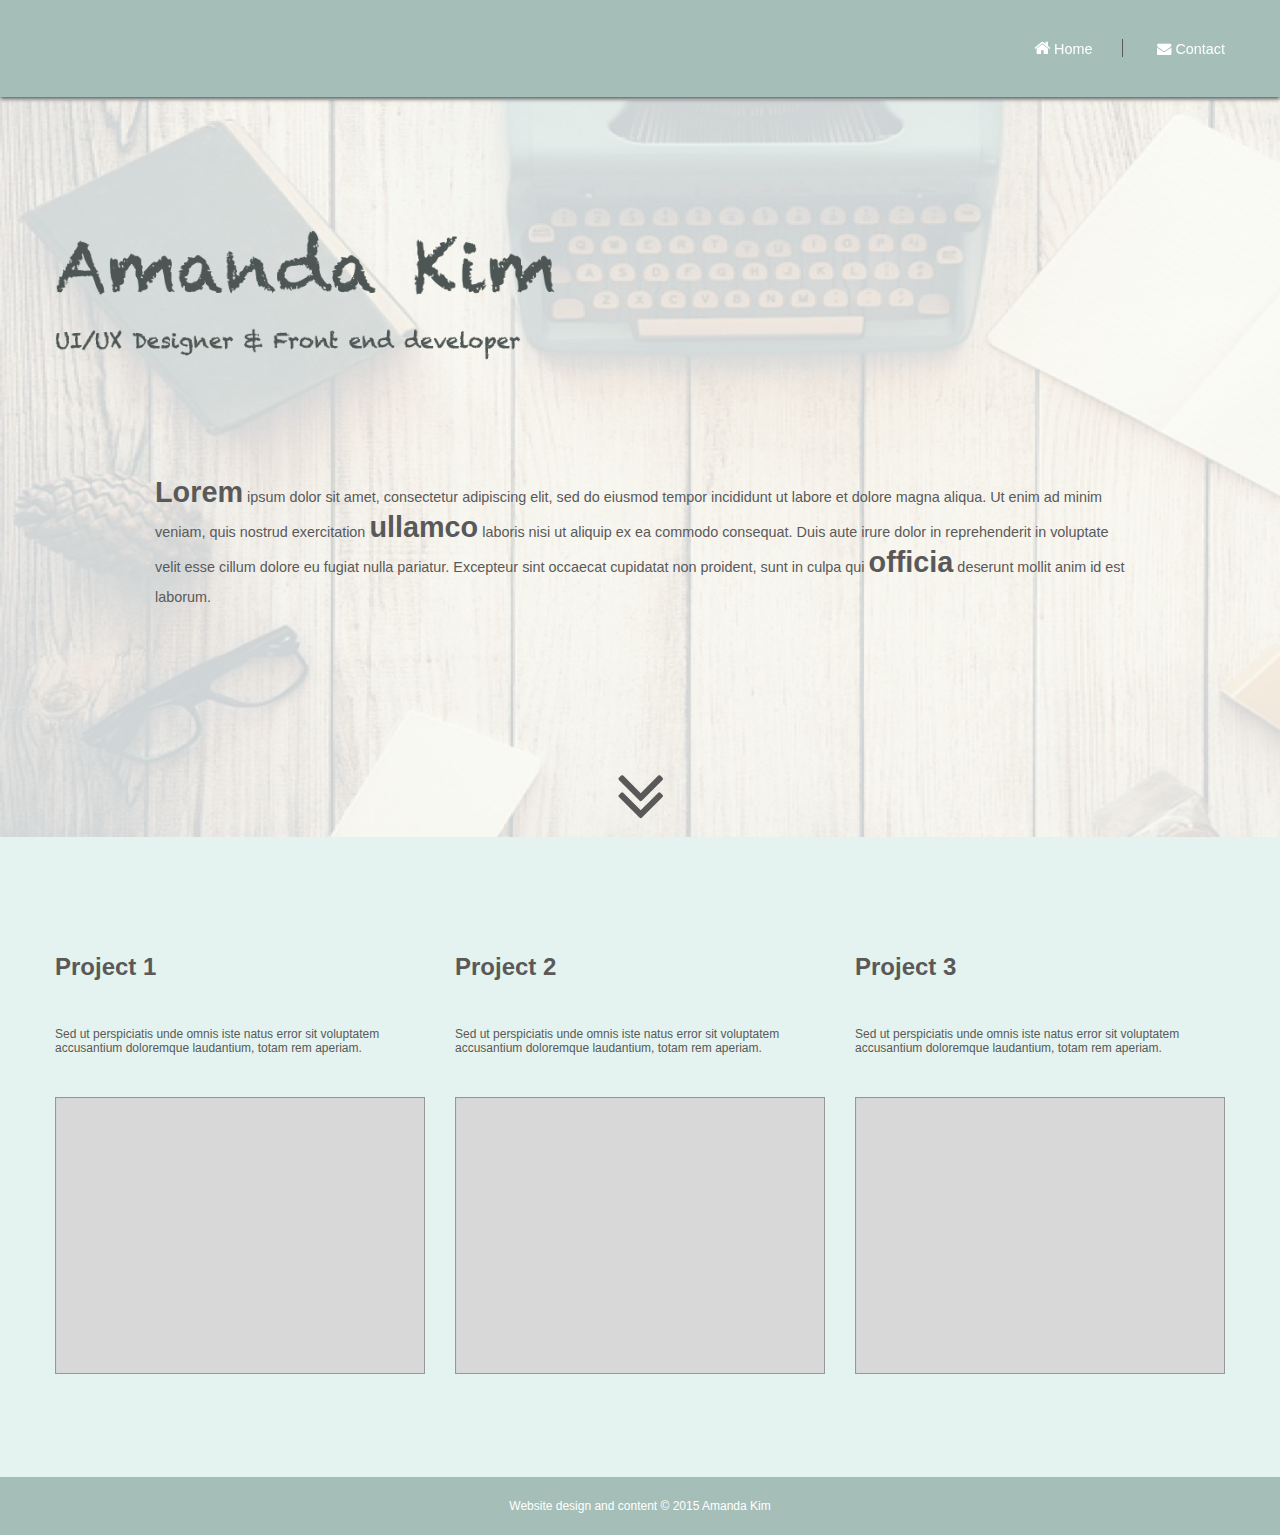
<file: Template6/index.html>
<!DOCTYPE html>
<html>
<head>
	<title>Template 6</title>
	<link rel="stylesheet" type="text/css" href="stylesheet.css">
	<link rel="stylesheet" href="https://maxcdn.bootstrapcdn.com/font-awesome/4.5.0/css/font-awesome.min.css">
</head>
<body>
<header>
	<div class="clearfix container">
		<nav>
			<ul>
				<li id="homeList"><i class="fa fa-home" id="homeIcon"></i>&nbsp;<a href="#" class="forLink onHover">Home</li></a>
				<li><i class="fa fa-envelope"></i>&nbsp;<a href="#" class="forLink onHover">Contact</li></a>
			</ul>
		</nav>
	</div>
</header>

<section>
	<div id="section1">
		<div class="container">
			<img src="./images/nameTag.png" id="nameTag"/>
			<p><span>Lorem</span> ipsum dolor sit amet, consectetur adipiscing elit, sed do eiusmod tempor incididunt ut labore et dolore magna aliqua. Ut enim ad minim veniam, quis nostrud exercitation <span>ullamco</span> laboris nisi ut aliquip ex ea commodo consequat. Duis aute irure dolor in reprehenderit in voluptate velit esse cillum dolore eu fugiat nulla pariatur. Excepteur sint occaecat cupidatat non proident, sunt in culpa qui <span>officia</span> deserunt mollit anim id est laborum.</p>
			<div id="downIcon">
				<a href="#project1"><i class="fa fa-angle-double-down fa-4x"></i></a>
			</div>
		</div>
	</div>
	<div class="wrapper">
		<div id="section2" class="clearfix">
			<div class="projects" id="project1">
				<h1>Project 1</h1>
				<p>Sed ut perspiciatis unde omnis iste natus error sit voluptatem accusantium doloremque laudantium, totam rem aperiam.</p>
				<img src="./images/ProjectPreview.png" />
			</div>
			<div class="projects" id="project2">
				<h1>Project 2</h1>
				<p>Sed ut perspiciatis unde omnis iste natus error sit voluptatem accusantium doloremque laudantium, totam rem aperiam.</p>
				<img src="./images/ProjectPreview.png" />
			</div>
			<div class="projects" id="project3">
				<h1>Project 3</h1>
				<p>Sed ut perspiciatis unde omnis iste natus error sit voluptatem accusantium doloremque laudantium, totam rem aperiam.</p>
				<img src="./images/ProjectPreview.png" />
			</div>
		</div>
	</div>
</section>
<footer>
	<p>Website design and content &copy; 2015 Amanda Kim</p>
</footer>
</body>
</html>
</file>
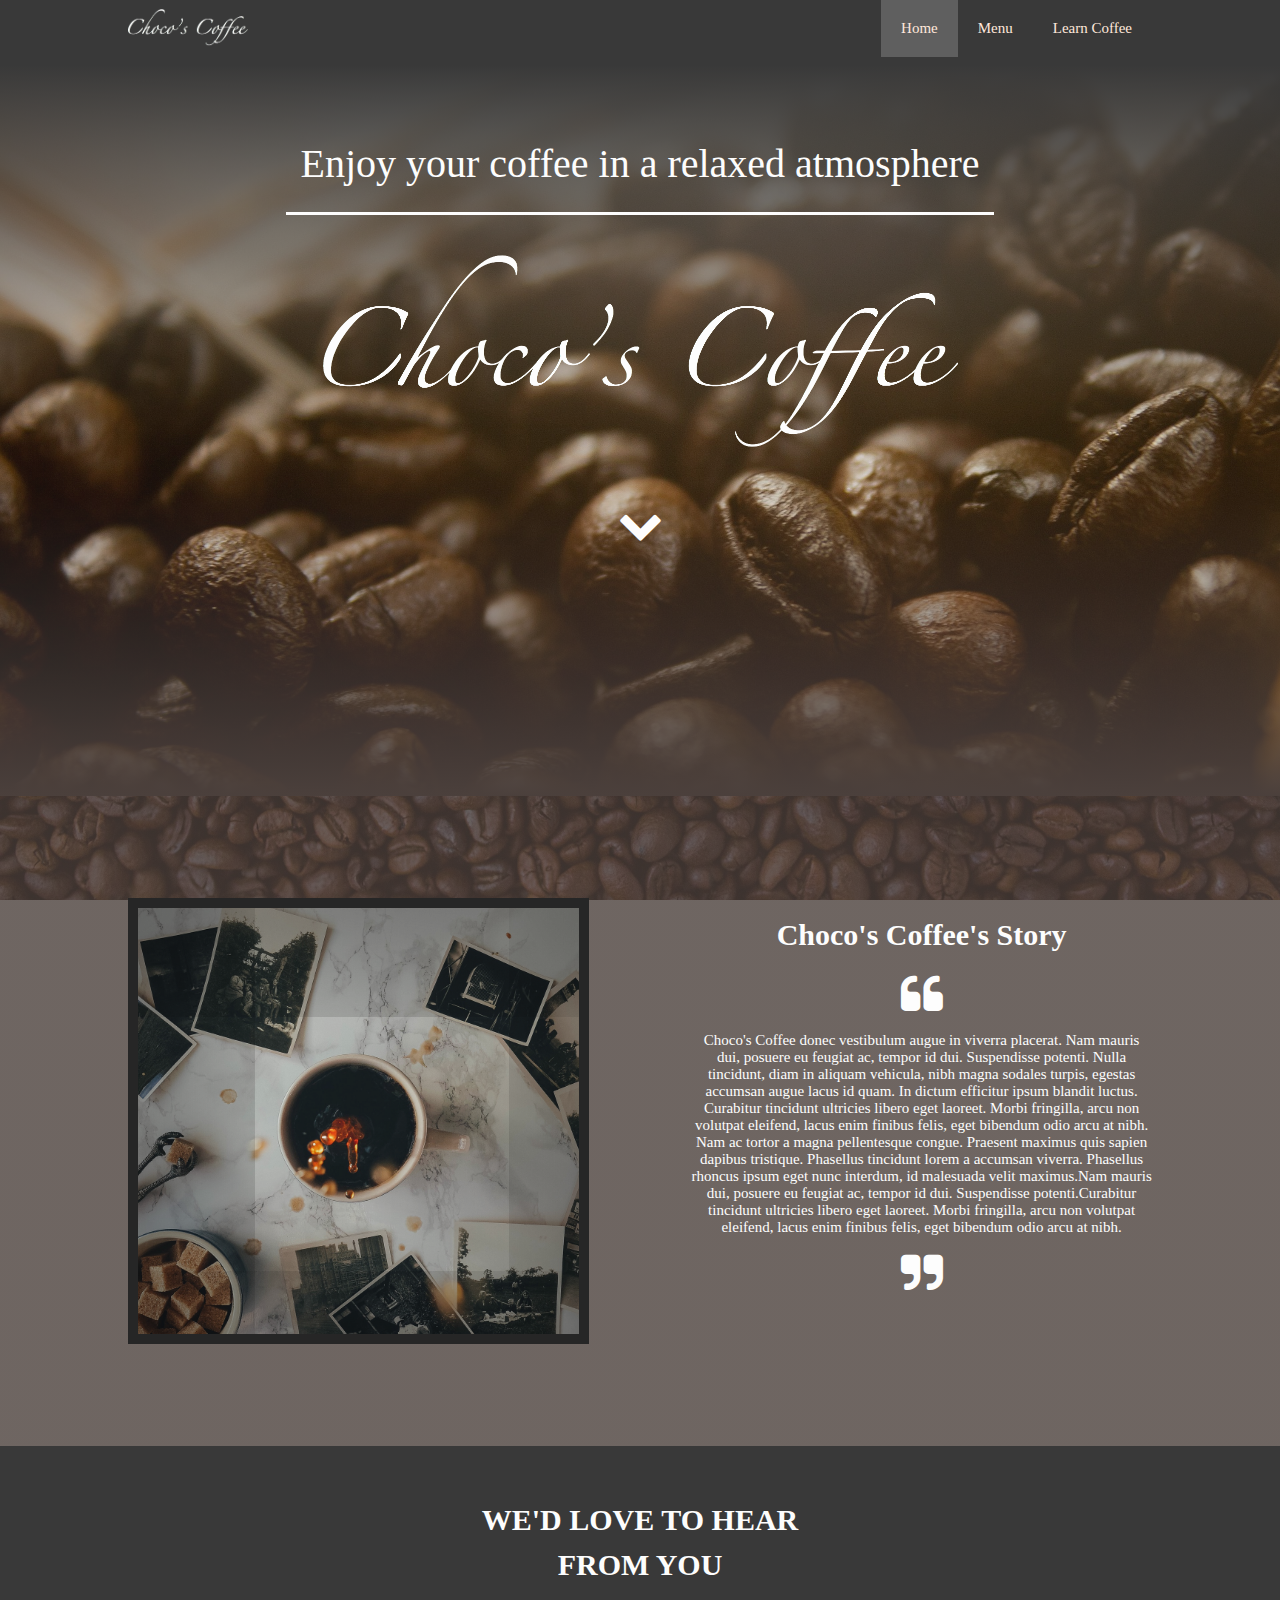
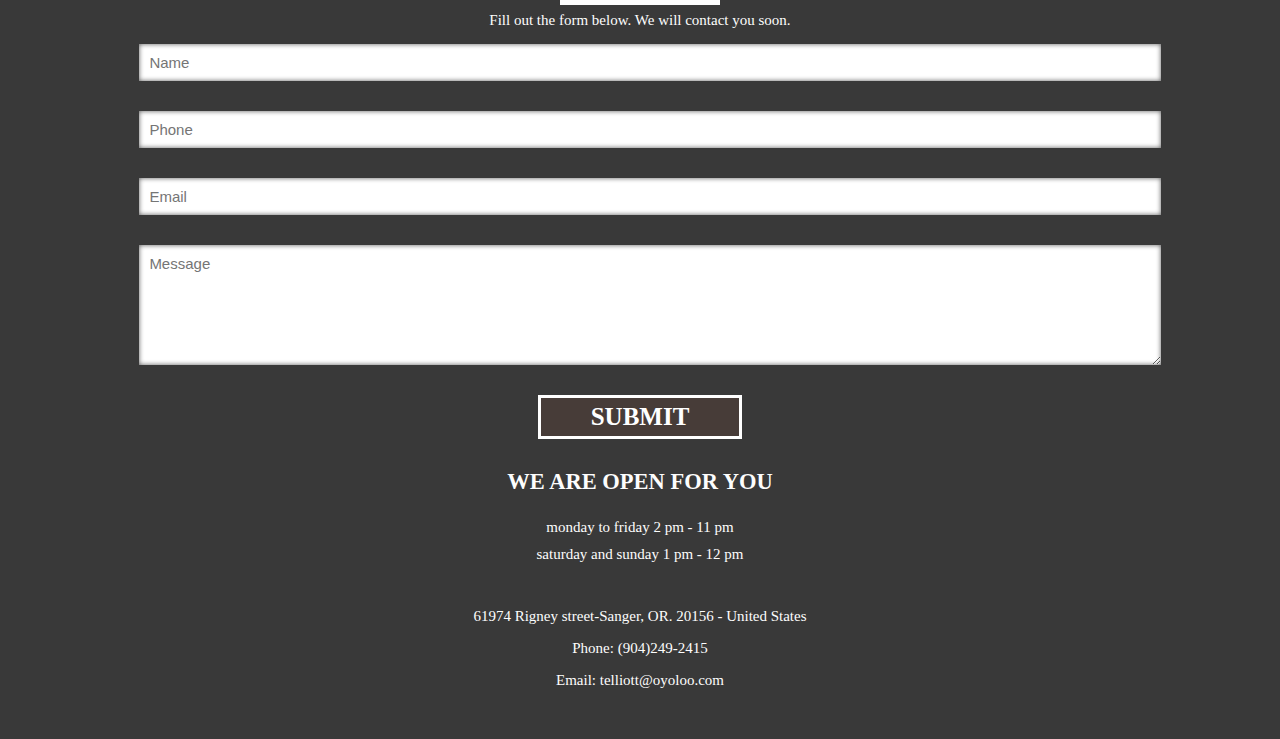
<file: Template7/index.html>
<!DOCTYPE html>
<html>
<head>
	<title>Choco's Coffee</title>
	<link rel="stylesheet" type="text/css" href="normalize.css" />
	<link rel="stylesheet" type="text/css" href="stylesheet.css" />
	<link rel="stylesheet" href="https://maxcdn.bootstrapcdn.com/font-awesome/4.5.0/css/font-awesome.min.css">
</head>
<body>
<header>
	<div id="mainHeader">
		<div class="wrapper clearfix">
			<div id="logo" class="left">
				<a href="index.html"><img src="images/coffeeLogo_small.png" /></a>
			</div>
			<nav class="right">
				<ul>
					<li class="active"><a href="index.html">Home</a></li>
					<li class="dropdown"><a href="#">Menu</a>
						<ul class="dropdownMenu">
						<li><a href="coffeeMenu.html">Coffee</a></li>
						<li><a href="#">Cakes</a></li>
						</ul>
					</li>
					<li><a href="#">Learn Coffee</a></li>
				</ul>
			</nav>
		</div>
	</div>
</header>
<section>
	<div id="section1">
		<p id="title">Enjoy your coffee in a relaxed atmosphere</p>
		<div id="largeIcon">
			<img src="images/coffeeLogo_big.png" />
		</div>
		<div id="downIcon">
			<a href="#coffeeStory"><i class="fa fa-chevron-down fa-3x"></i></a>
		</div>
	</div>
	<div id="section2">
		<div class="wrapper clearfix">
			<div id="coffeeStoryImg">
				<div id="overlay"></div>
				<img src="images/coffeeStory.png" alt="coffeeStory" />
			</div>
			<div id="coffeeStory">
				<h1>Choco's Coffee's Story</h1>
				<i class="fa fa-quote-left fa-3x"></i>
				<p>Choco's Coffee donec vestibulum augue in viverra placerat. Nam mauris dui, posuere eu feugiat ac, tempor id dui. Suspendisse potenti. Nulla tincidunt, diam in aliquam vehicula, nibh magna sodales turpis, egestas accumsan augue lacus id quam. In dictum efficitur ipsum blandit luctus. Curabitur tincidunt ultricies libero eget laoreet. Morbi fringilla, arcu non volutpat eleifend, lacus enim finibus felis, eget bibendum odio arcu at nibh. Nam ac tortor a magna pellentesque congue. Praesent maximus quis sapien dapibus tristique. Phasellus tincidunt lorem a accumsan viverra. Phasellus rhoncus ipsum eget nunc interdum, id malesuada velit maximus.Nam mauris dui, posuere eu feugiat ac, tempor id dui. Suspendisse potenti.Curabitur tincidunt ultricies libero eget laoreet. Morbi fringilla, arcu non volutpat eleifend, lacus enim finibus felis, eget bibendum odio arcu at nibh. </p>
				<i class="fa fa-quote-right fa-3x"></i>
			</div>
		</div>
	</div>
	<div id="section3">
		<div class="wrapper">
			<h1 id="formTitle">WE'D LOVE TO HEAR <br/>FROM YOU</h1>
			<hr />
			<div class="form">
				<form name="contactUs" method="post" action="">
					<fieldset>
						<legend>Fill out the form below. We will contact you soon.</legend>
						<input type="text" name="fisrtLastName" placeholder="Name" class="field" />
						<input type="tel" name="phone" placeholder="Phone" class="field" />
						<input type="email" name="email" placeholder="Email" class="field" />
						<textarea placeholder="Message" class="field" ></textarea>
						<input type="submit" value="Submit">
					</fieldset>
				</form>
			</div>
		</div>
		<div class="wrapper">
			<h2>WE ARE OPEN FOR YOU</h2>
			<ul id="openHours">
				<li>monday to friday 2 pm - 11 pm</li>
				<li>saturday and sunday 1 pm - 12 pm</li>
			</ul>
		</div>
	</div>	
</section>
<footer>
	<address>61974 Rigney street-Sanger, OR. 20156 - United States</address>
	<p id="phone">Phone: <phone>(904)249-2415</phone></p>
	<p id="email">Email: <email>telliott@oyoloo.com</email></p>
</footer>
</body>
</html>
</file>
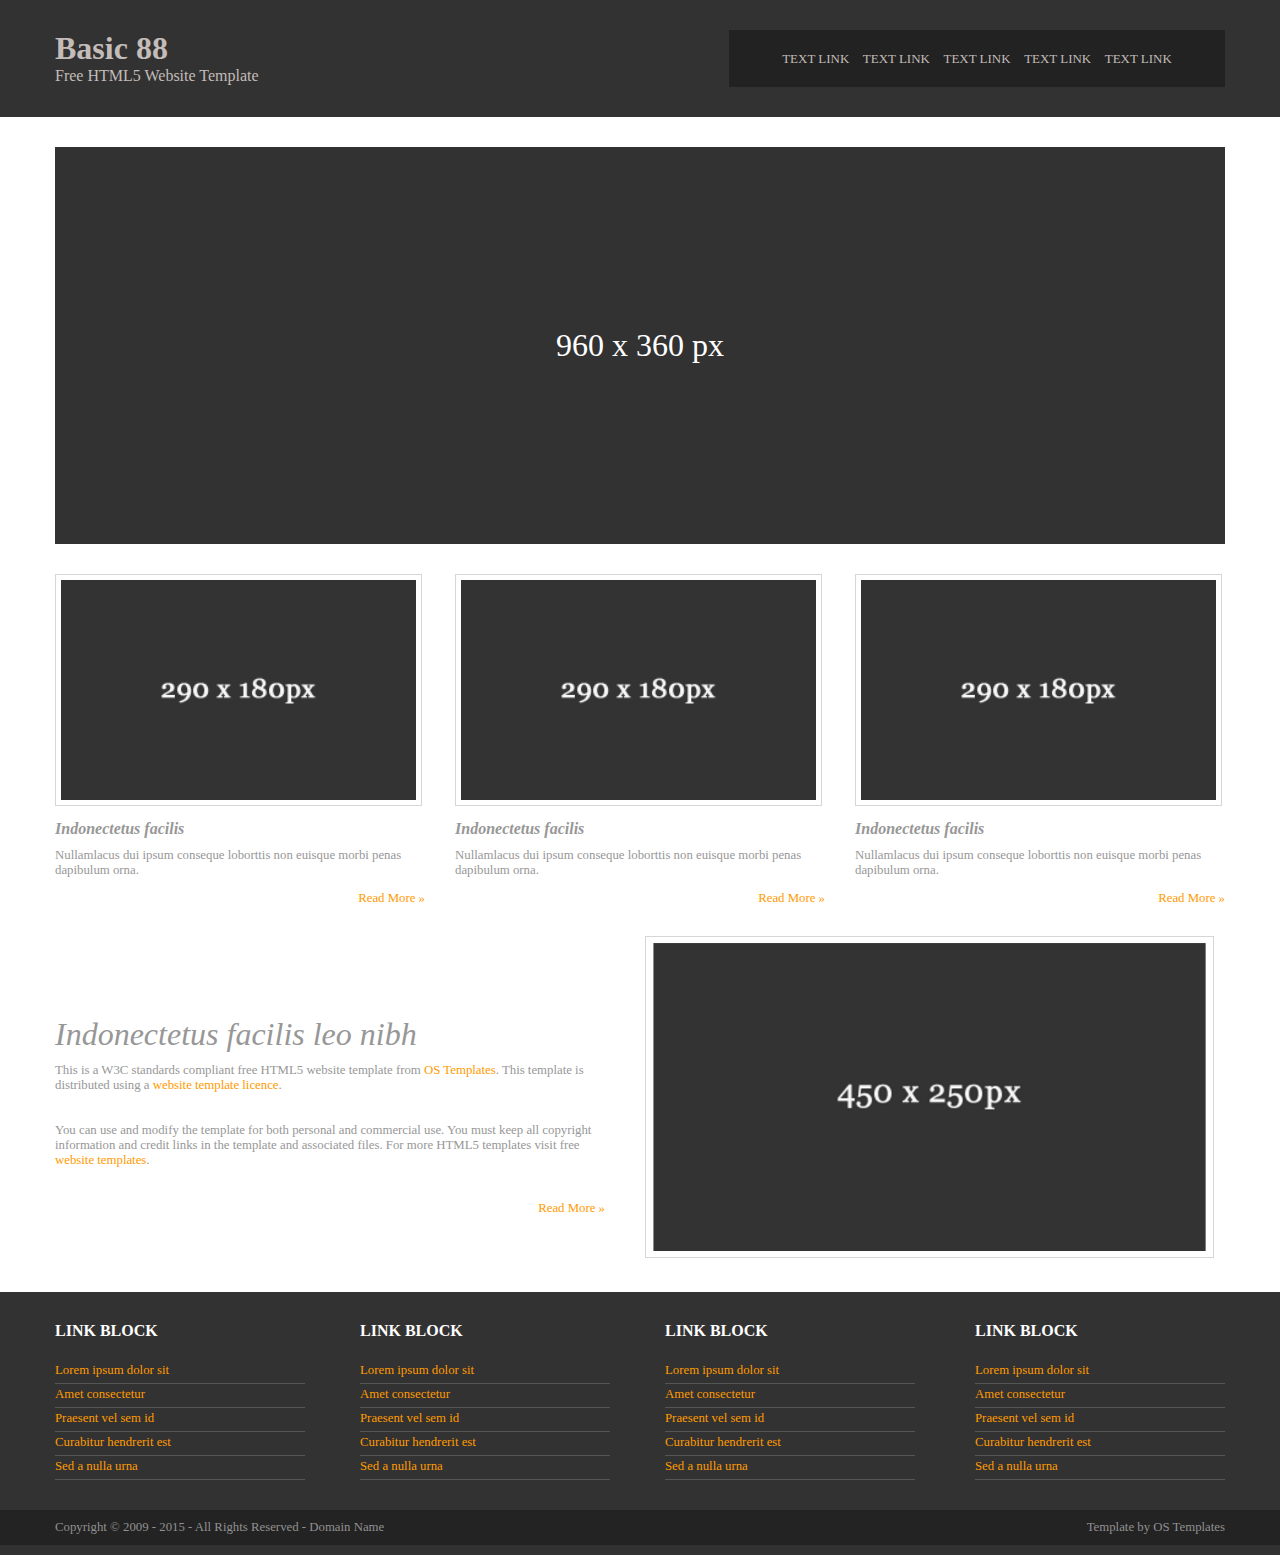
<file: Basic88/Basic88.html>
<!DOCTYPE html>
<html>
<head>
	<title>Template3</title>
	<link rel="stylesheet" type="text/css" href="stylesheet.css">
</head>
<body>

	<header>
		<div id="logoContainer">
			<div id="logoMenu" class="container clearfix">
				<div id="logo">
					<h1>Basic 88</h1>
					<p>Free HTML5 Website Template</p>
				</div>
				<nav>
					<div id="button">
						<ul>
							<li><a href="#">TEXT LINK</a></li>
							<li><a href="#">TEXT LINK</a></li>
							<li><a href="#">TEXT LINK</a></li>
							<li><a href="#">TEXT LINK</a></li>
							<li><a href="#">TEXT LINK</a></li>
						</ul>
					</div>
				</nav>
			</div>	
		</div>
	</header>
	<div class="wrapper">
		<section>
			<div id="main">
				<div id="mainImg" class="container">
					<p>960 x 360 px</p>
				</div>
			</div>
			<div id="thumbnail" class="container clearfix">
				<div class="thumbnail12 thumbnail12">
					<img src="290x180.gif"/>
					<h2>Indonectetus facilis</h2>
					<p>Nullamlacus dui ipsum conseque loborttis non euisque morbi penas dapibulum orna.</p>
					<div class="thumbnailFooter">
						<a href="#">Read More &raquo;</a>
					</div>
				</div>
				<div class="thumbnail12" id="thumbnail2">
					<img src="290x180.gif"/>
					<h2>Indonectetus facilis</h2>
					<p>Nullamlacus dui ipsum conseque loborttis non euisque morbi penas dapibulum orna.</p>
					<div class="thumbnailFooter">
						<a href="#">Read More &raquo;</a>
					</div>
				</div>
				<div class="thumbnail3">
					<img src="290x180.gif"/>
					<h2>Indonectetus facilis</h2>
					<p>Nullamlacus dui ipsum conseque loborttis non euisque morbi penas dapibulum orna.</p>
					<div class="thumbnailFooter">
						<a href="#">Read More &raquo;</a>
					</div>
				</div>
			</div>
			<div class="container clearfix" id="detailWrapper">
				<div id="detail">
					<h3>Indonectetus facilis leo nibh</h3>
					<p>This is a W3C standards compliant free HTML5 website template from <a href="#" class="detailLink">OS Templates</a>. This template is distributed using a <a href="#" class="detailLink">website template licence</a>.</p>
					<p>You can use and modify the template for both personal and commercial use. You must keep all copyright information and credit links in the template and associated files. For more HTML5 templates visit free <a href="#" class="detailLink">website templates</a>.</p>
					<div class="thumbnailFooter">
						<a href="#">Read More &raquo;</a>
					</div>
				</div>
				<div id="detailPicture">
					<img src="450x250.png"/>
				</div>
			</div>
		</section>
	</div>
	<footer>
		<div id="footer1">
			<div class="container clearfix">
				<div class="footerTable">
					<ul>
						<h4>LINK BLOCK</h4>
						<li class="footerMenu"><a href="#">Lorem ipsum dolor sit</a></li>
						<li class="footerMenu"><a href="#">Amet consectetur</a></li>
						<li class="footerMenu"><a href="#">Praesent vel sem id</a></li>
						<li class="footerMenu"><a href="#">Curabitur hendrerit est</a></li>
						<li class="footerMenu"><a href="#">Sed a nulla urna</a></li>
					</ul>
				</div>
				<div class="footerTable footerTableMiddle">
					<ul>
						<h4>LINK BLOCK</h4>
						<li class="footerMenu"><a href="#">Lorem ipsum dolor sit</a></li>
						<li class="footerMenu"><a href="#">Amet consectetur</a></li>
						<li class="footerMenu"><a href="#">Praesent vel sem id</a></li>
						<li class="footerMenu"><a href="#">Curabitur hendrerit est</a></li>
						<li class="footerMenu"><a href="#">Sed a nulla urna</a></li>
					</ul>
				</div>
				<div class="footerTable footerTableMiddle">
					<ul>
						<h4>LINK BLOCK</h4>
						<li class="footerMenu"><a href="#">Lorem ipsum dolor sit</a></li>
						<li class="footerMenu"><a href="#">Amet consectetur</a></li>
						<li class="footerMenu"><a href="#">Praesent vel sem id</a></li>
						<li class="footerMenu"><a href="#">Curabitur hendrerit est</a></li>
						<li class="footerMenu"><a href="#">Sed a nulla urna</a></li>
					</ul>
				</div>
				<div id="footerTableRight">
					<ul>
						<h4>LINK BLOCK</h4>
						<li class="footerMenu"><a href="#">Lorem ipsum dolor sit</a></li>
						<li class="footerMenu"><a href="#">Amet consectetur</a></li>
						<li class="footerMenu"><a href="#">Praesent vel sem id</a></li>
						<li class="footerMenu"><a href="#">Curabitur hendrerit est</a></li>
						<li class="footerMenu"><a href="#">Sed a nulla urna</a></li>
					</ul>
				</div>
			</div>
		<div id="footer2">
			<div class="container clearfix">
				<p id="copyright">Copyright &copy; 2009 - 2015 - All Rights Reserved - Domain Name</p>
				<p id="template">Template by OS Templates</p>
			</div>
		</div>
	</footer>
</body>
</html>
</file>
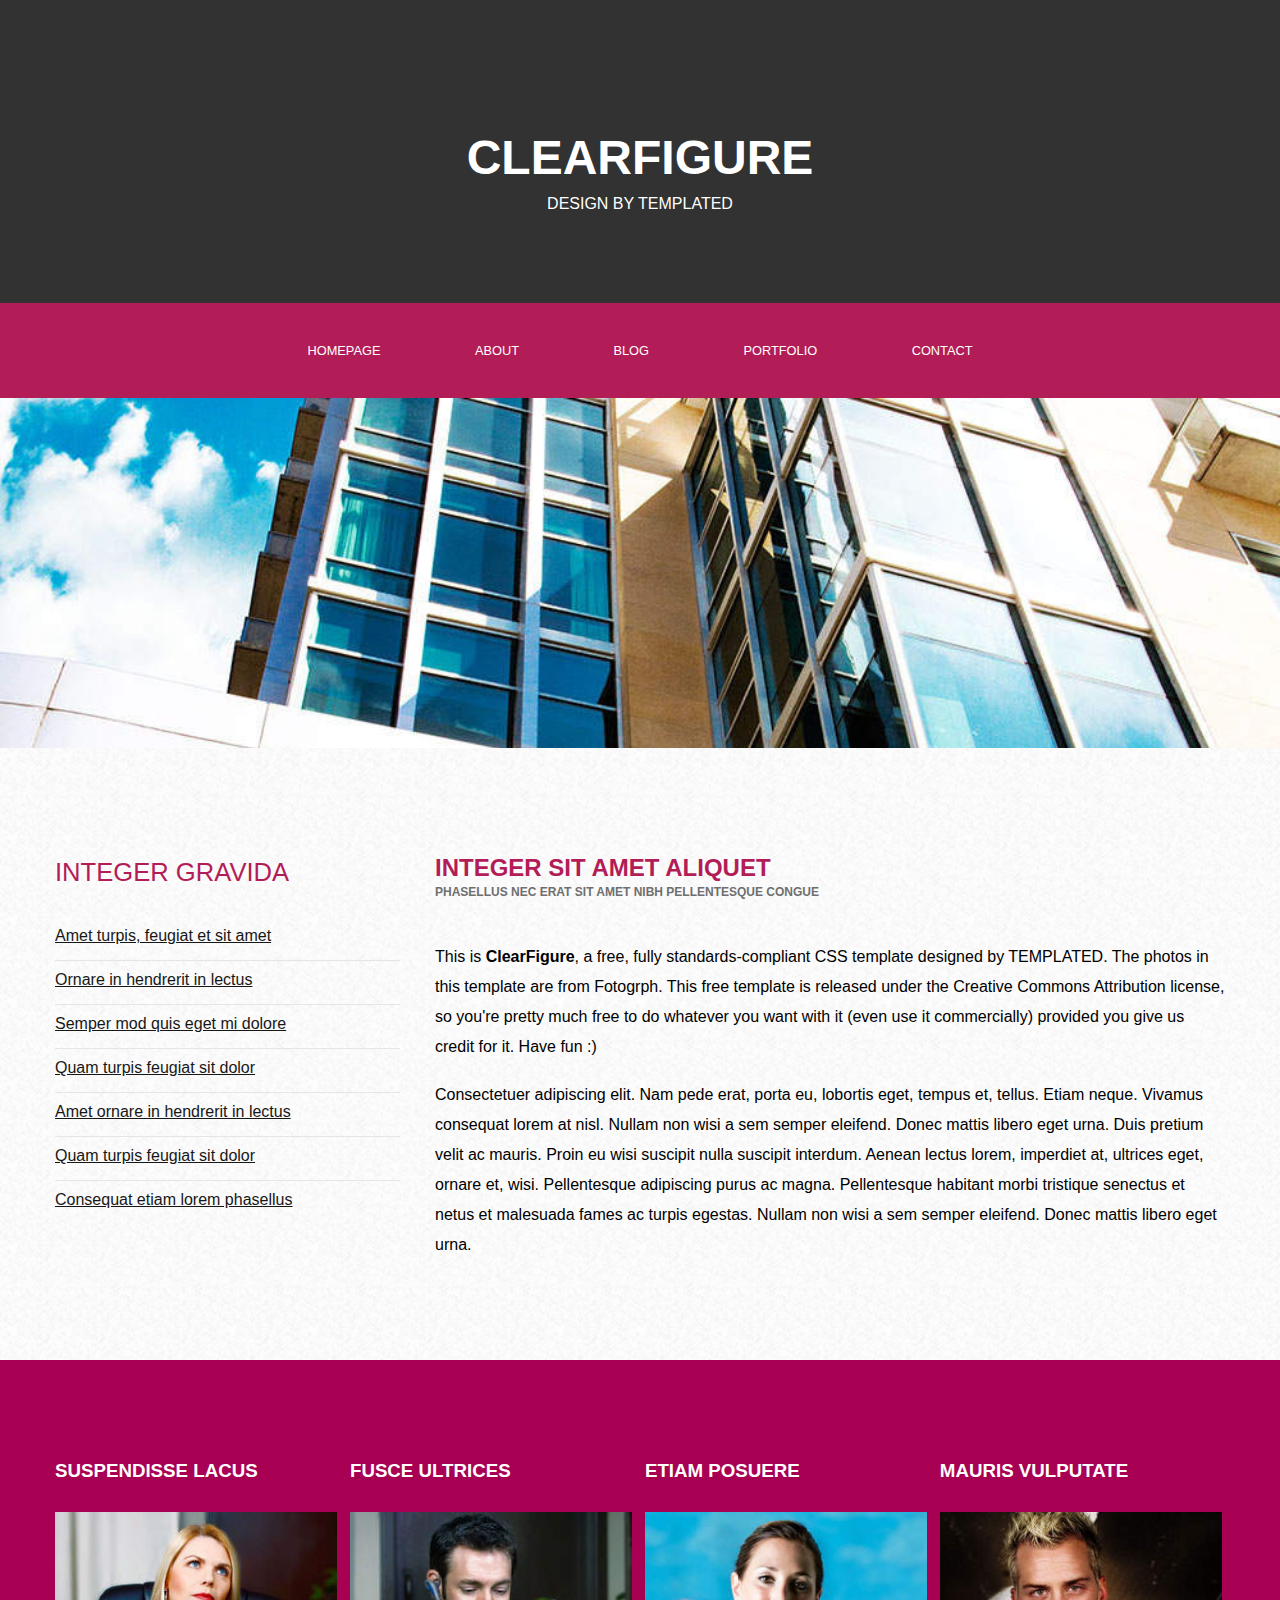
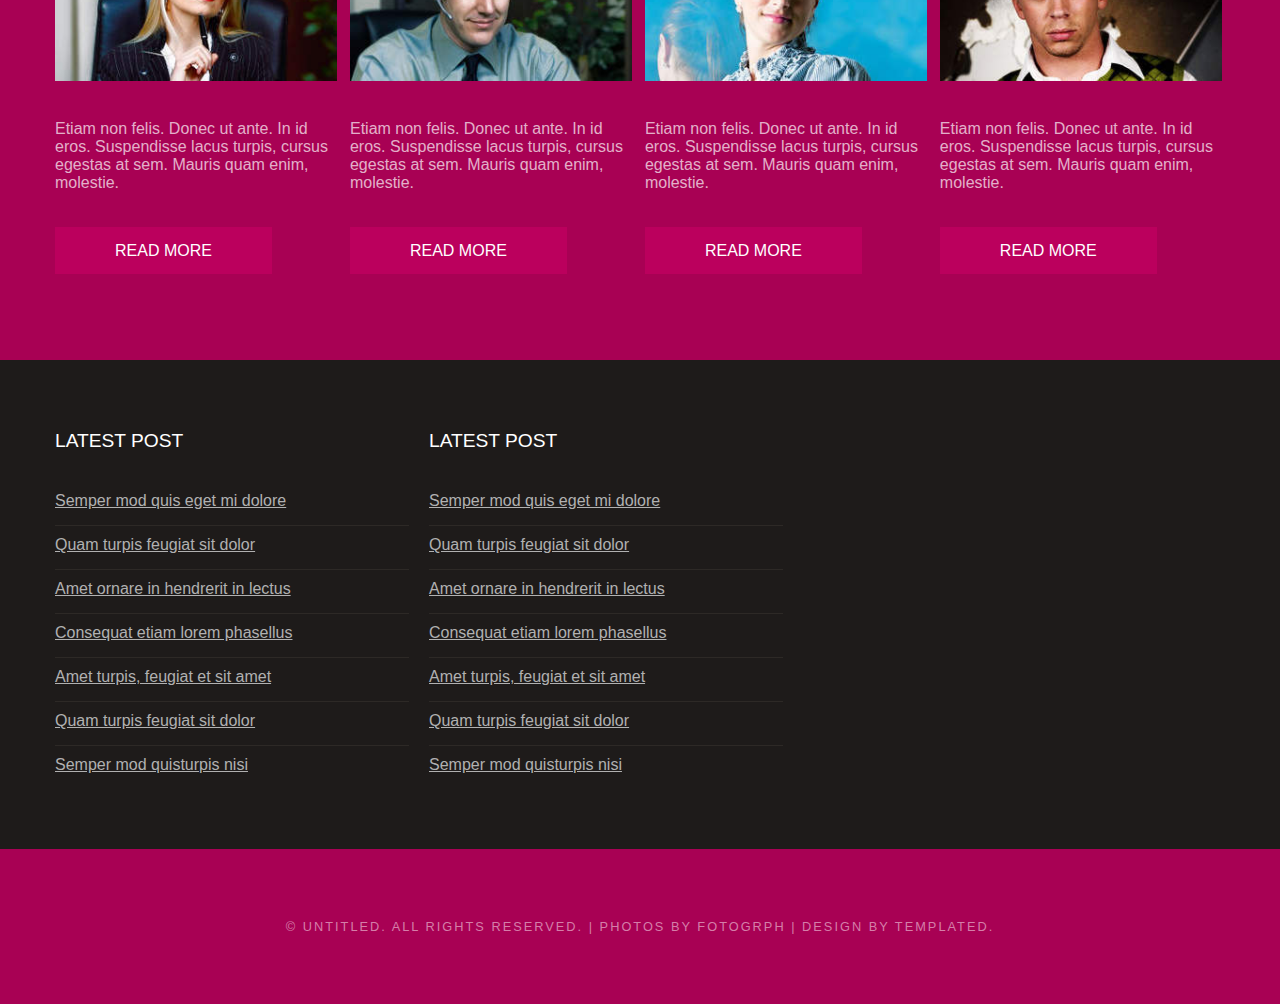
<file: Clearfigure/clearfigure.html>
<!DOCTYPE html>
	<html>
		<head>
			<title>Template2</title>
			<link rel="stylesheet" type="text/css" href="stylesheet.css">
		</head>
		<body>
			<div class="wrapper">
				<header>
					<div id="logo">
						<h1>CLEARFIGURE</h1>
						<p>DESIGN BY TEMPLATED</p>
					</div>
					<nav>
						<div id="menu" class="container">
							<ul>
								<li><a href="#">HOMEPAGE</a></li>
								<li><a href="#">ABOUT</a></li>
								<li><a href="#">BLOG</a></li>
								<li><a href="#">PORTFOLIO</a></li>
								<li><a href="#">CONTACT</a></li>
							</ul>
						</div>
					</nav>
				</header>
				<section>
					<div id="main"></div>
					<div id="contentCover">
						<div id="content" class="container clearfix">
							<div id="submenu">
								<ul>
									<li id="submenuHeader">INTEGER GRAVIDA</li>
									<li style="border:none;"><a href="#">Amet turpis, feugiat et sit amet</a></li>
									<li><a href="#">Ornare in hendrerit in lectus</a></li>
									<li><a href="#">Semper mod quis eget mi dolore</a></li>
									<li><a href="#">Quam turpis feugiat sit dolor</a></li>
									<li><a href="#">Amet ornare in hendrerit in lectus</a></li>
									<li><a href="#">Quam turpis feugiat sit dolor</a></li>
									<li><a href="#">Consequat etiam lorem phasellus</a></li>
								</ul>
							</div>
							<div id="paragraph">
								<h2>INTEGER SIT AMET ALIQUET<br/><span>PHASELLUS NEC ERAT SIT AMET NIBH PELLENTESQUE CONGUE</span></h2>
								<p>This is <strong>ClearFigure</strong>, a free, fully standards-compliant CSS template designed by TEMPLATED. The photos in this template are from Fotogrph. This free template is released under the Creative Commons Attribution license, so you're pretty much free to do whatever you want with it (even use it commercially) provided you give us credit for it. Have fun :)</p>
								<br/>
								<p>Consectetuer adipiscing elit. Nam pede erat, porta eu, lobortis eget, tempus et, tellus. Etiam neque. Vivamus consequat lorem at nisl. Nullam non wisi a sem semper eleifend. Donec mattis libero eget urna. Duis pretium velit ac mauris. Proin eu wisi suscipit nulla suscipit interdum. Aenean lectus lorem, imperdiet at, ultrices eget, ornare et, wisi. Pellentesque adipiscing purus ac magna. Pellentesque habitant morbi tristique senectus et netus et malesuada fames ac turpis egestas. Nullam non wisi a sem semper eleifend. Donec mattis libero eget urna.</p>
							</div>
						</div>
					</div>
					<div id="thumbnamilCover">
						<div id="thumbnail" class="container">
							<div id="column1">
								<h3>SUSPENDISSE LACUS</h3>
								<img src="pic02.jpg" class="thumbnailimg"/>
								<p>Etiam non felis. Donec ut ante. In id eros. Suspendisse lacus turpis, cursus egestas at sem. Mauris quam enim, molestie.</p>
								<a href="#">READ MORE</a>
							</div>	
							<div id="column2">
								<h3>FUSCE ULTRICES</h3>
								<img src="pic03.jpg" class="thumbnailimg"/>
								<p>Etiam non felis. Donec ut ante. In id eros. Suspendisse lacus turpis, cursus egestas at sem. Mauris quam enim, molestie.</p>
								<a href="#">READ MORE</a>
							</div>
							<div id="column3">
								<h3>ETIAM POSUERE</h3>
								<img src="pic04.jpg" class="thumbnailimg"/>
								<p>Etiam non felis. Donec ut ante. In id eros. Suspendisse lacus turpis, cursus egestas at sem. Mauris quam enim, molestie.</p>
								<a href="#">READ MORE</a>
							</div>
							<div id="column4">
								<h3>MAURIS VULPUTATE</h3>
								<img src="pic05.jpg" class="thumbnailimg"/>
								<p>Etiam non felis. Donec ut ante. In id eros. Suspendisse lacus turpis, cursus egestas at sem. Mauris quam enim, molestie.</p>
								<a href="#">READ MORE</a>
							</div>
						</div>
					</div>
				</section>
				<footer>
					<div id="footerCover">
						<div id="footer" class="container clearfix">
							<div class="footerMenu1">
									<ul>
										<li id="footerMenuHeader1">LATEST POST</li>
										<li style="border:none;"><a href="#">Semper mod quis eget mi dolore</a></li>
										<li><a href="#">Quam turpis feugiat sit dolor</a></li>
										<li><a href="#">Amet ornare in hendrerit in lectus</a></li>
										<li><a href="#">Consequat etiam lorem phasellus</a></li>
										<li><a href="#">Amet turpis, feugiat et sit amet</a></li>
										<li><a href="#">Quam turpis feugiat sit dolor</a></li>
										<li><a href="#">Semper mod quisturpis nisi</a></li>
									</ul>
								</div>
							<div class="footerMenu1" id="footermenu2">
								<ul>
									<li id="footerMenuHeader1">LATEST POST</li>
									<li style="border:none;"><a href="#">Semper mod quis eget mi dolore</a></li>
									<li><a href="#">Quam turpis feugiat sit dolor</a></li>
									<li><a href="#">Amet ornare in hendrerit in lectus</a></li>
									<li><a href="#">Consequat etiam lorem phasellus</a></li>
									<li><a href="#">Amet turpis, feugiat et sit amet</a></li>
									<li><a href="#">Quam turpis feugiat sit dolor</a></li>
									<li><a href="#">Semper mod quisturpis nisi</a></li>
								</ul>
							</div>
						</div>
					</div>
					<div id="copyrightCover">
						<div id="copyright" class="container">
							<p>	&copy; UNTITLED. ALL RIGHTS RESERVED. | PHOTOS BY FOTOGRPH | DESIGN BY TEMPLATED. </p>
						</div>
					</div>
				</footer>
			</div>
		</body>
	</html>
</file>
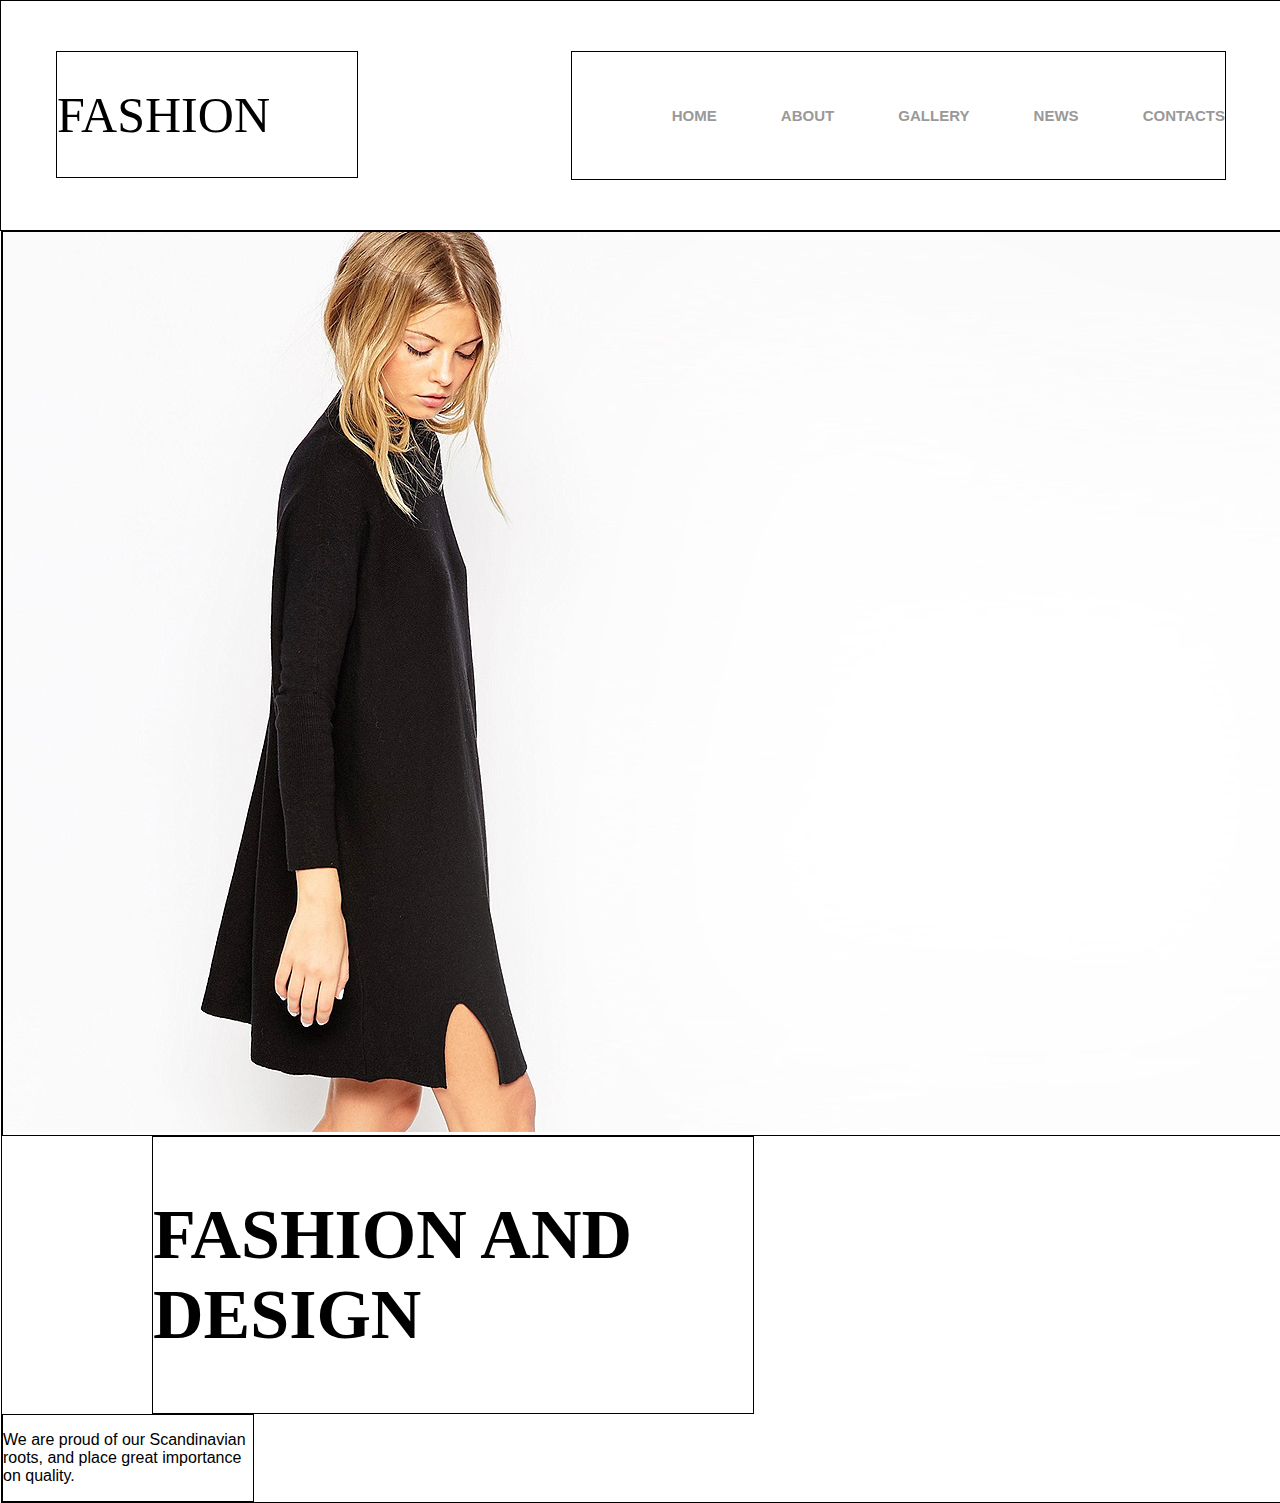
<file: fashionPlus/fashionPlus.html>
<!DOCTYPE html>
<html>
<head>
<title>Template4</title>
<link rel="stylesheet" type="text/css" href="stylesheet.css"/>
</head>
<body>
<div class="wrapper">
	<header class="container clearfix">
		<div id="logo">
			<h1>FASHION</h1>
		</div>
		<nav>
			<div id="menu">
				<ul>
					<li><a href="#">HOME</a></li>
					<li><a href="#">ABOUT</a></li>
					<li><a href="#">GALLERY</a></li>
					<li><a href="#">NEWS</a></li>
					<li><a href="#">CONTACTS</a></li>
				</ul>
			</div>
		</nav>
	</header>
	<section>
		<div id="section1">
			<div class="section1picture">
				<img src="images/img01.jpg"/>
			</div>	
			<div class="section1title">
				<h2>FASHION AND DESIGN</h2>
			</div>
			<div class="section1Paragraph">
				<p >We are proud of our Scandinavian roots, and place great importance on quality.</p>
			</div>
		</div>
	</section>
	<footer></footer>
</div>
</body>
</html>
</file>
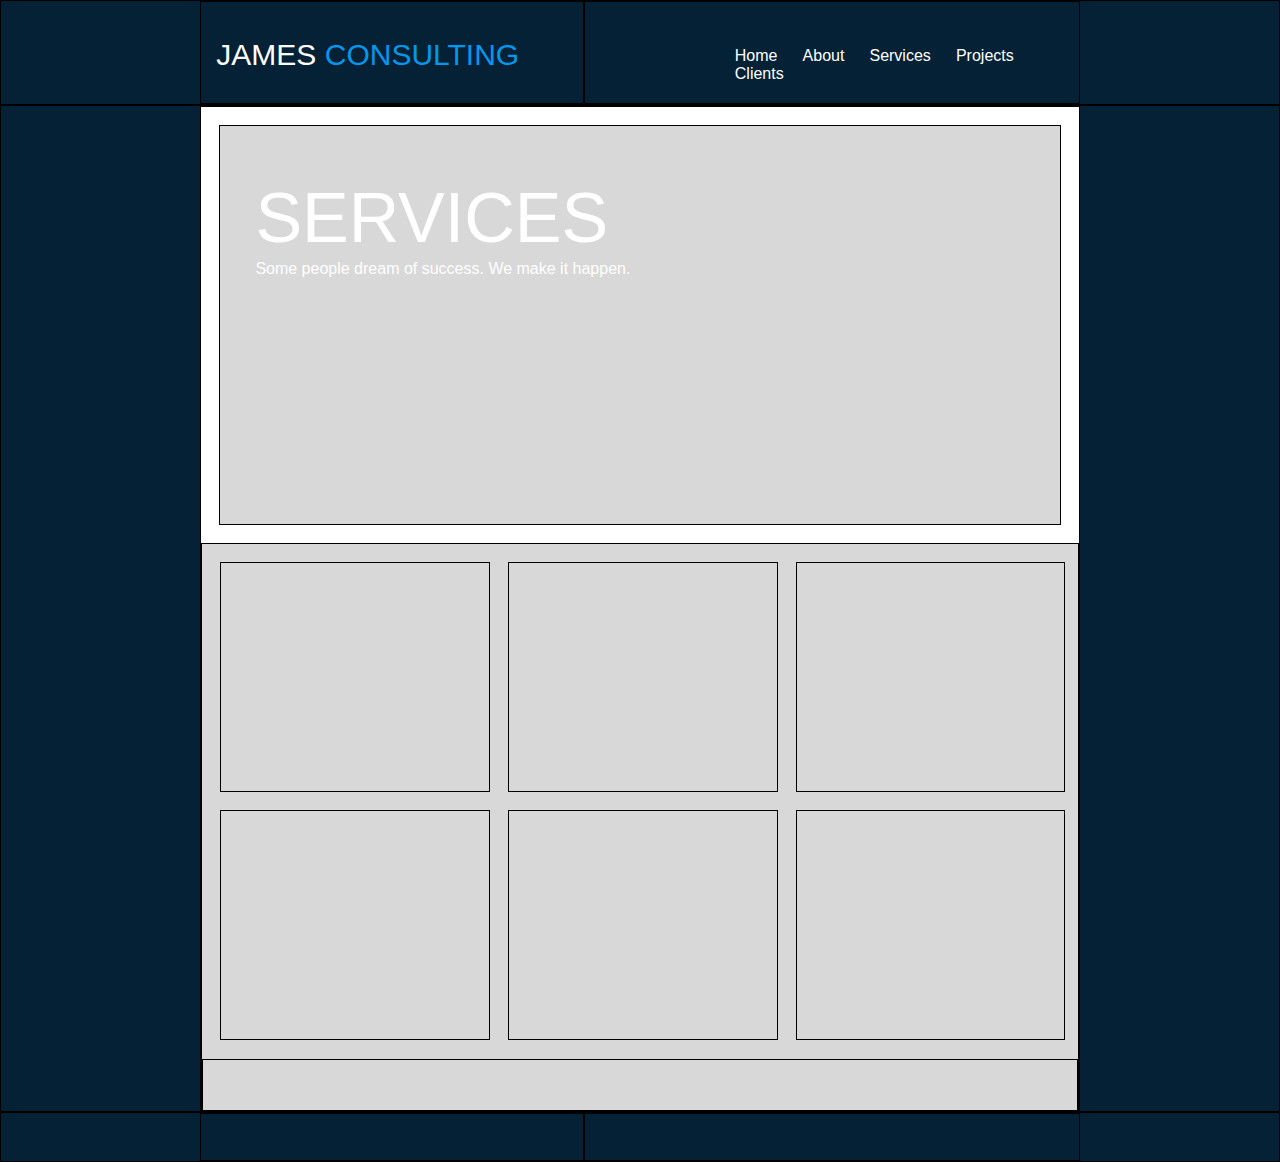
<file: JamesConsulting/JamesConsulting.html>
<!DOCTYPE html>
<html>
<head>
	<title>Amanda Template 1</title>
	<link rel="stylesheet" type="text/css" href="stylesheetcopy.css">
</head>
<body>
	<header>
		<div id="header">
			<div class="logo">
				<h1>JAMES <span>CONSULTING</span></h1>
			</div>
			<div class="menu">
				<ul>
					<li>Home</li>
					<li>About</li>
					<li>Services</li>
					<li>Projects</li>
					<li>Clients</li>
				</ul>
			</div>
		</div>
	</header>
	<section>		
		<div class="outer">
			<div class="content">
				<div class="main">
					<h2>SERVICES</h2>
					<p>Some people dream of success. We make it happen.</p>
				</div>
					<div class="mainbottom">
						<div class="thumbnail"></div>
						<div class="thumbnail"></div>
						<div class="thumbnail"></div>
						<div class="thumbnail"></div>
						<div class="thumbnail"></div>
						<div class="thumbnail"></div>
						<div class="menu2"></div>
					</div>
				</div>
			</div>
	</section>
	<footer>
		<div id="footer">
			<div class="logo"></div>
			<div class="menu"></div>
		</div>
	</footer>
</body>
</html>
</file>
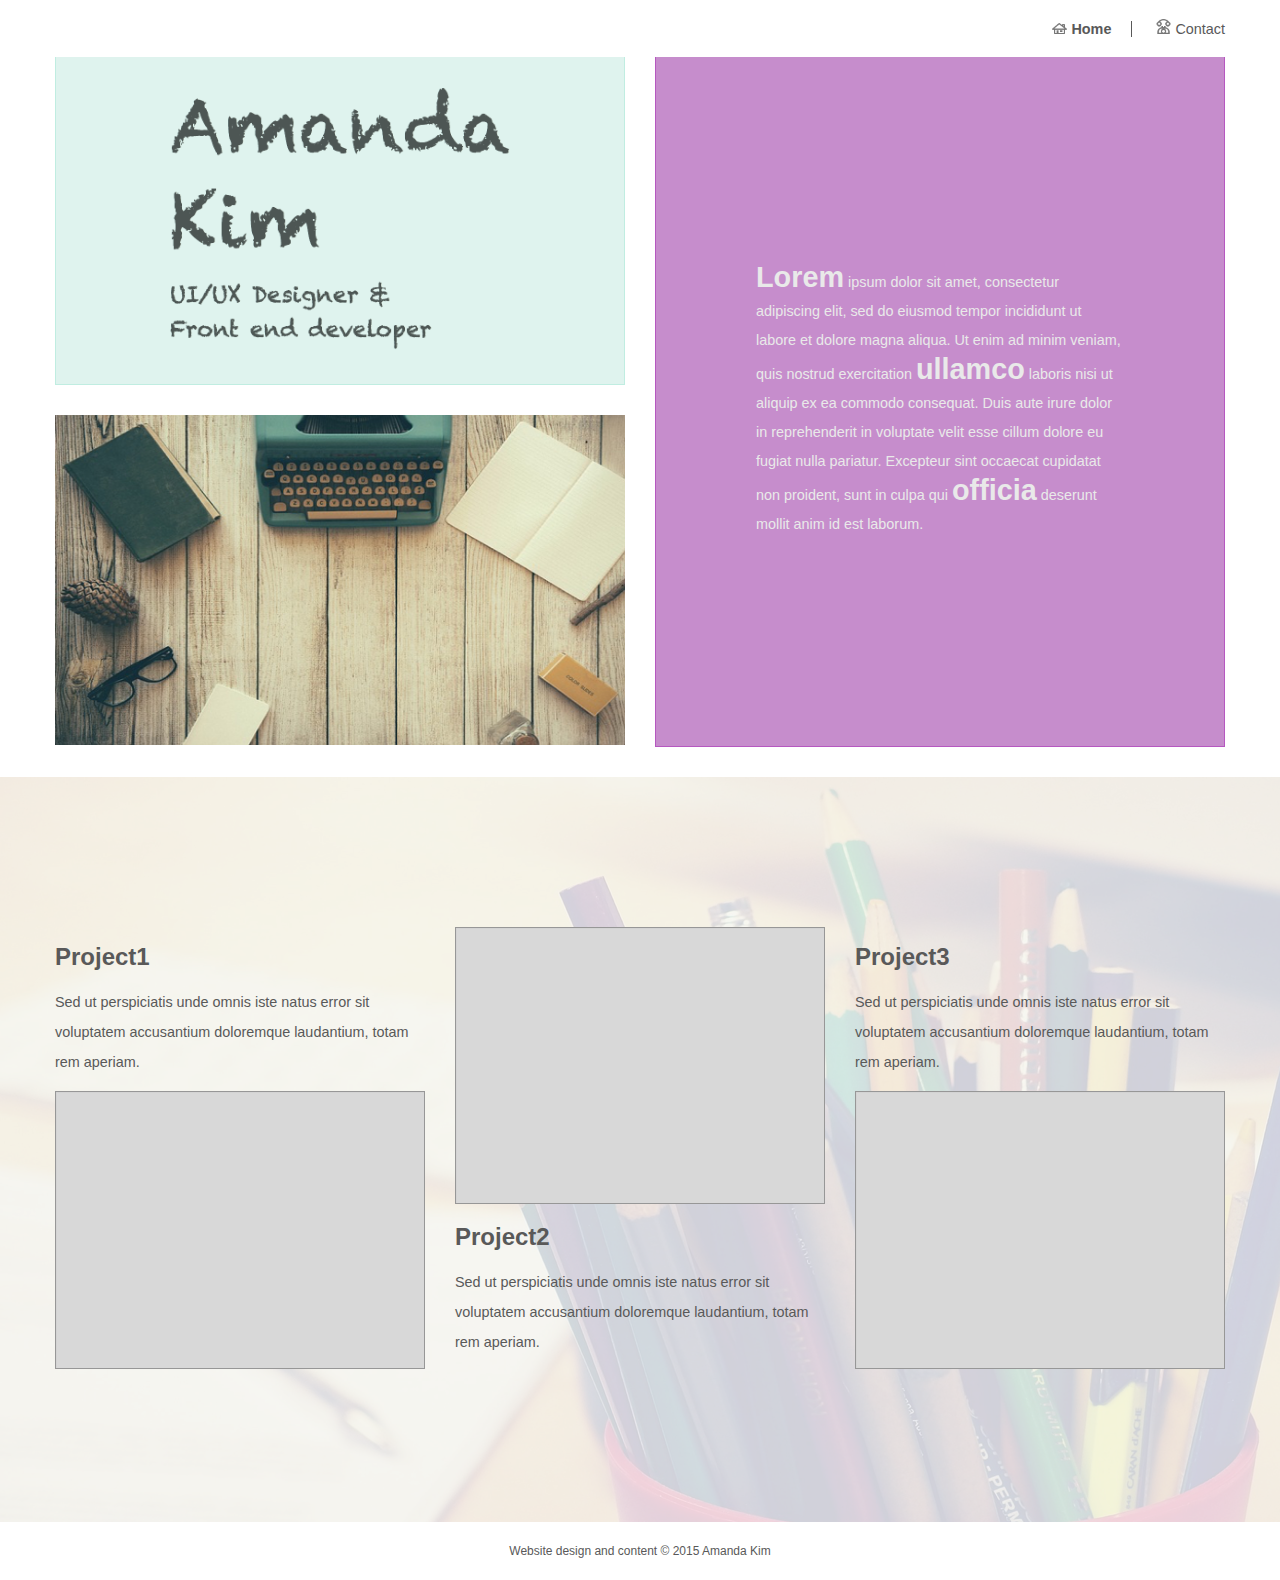
<file: Template5/Template5.html>
<!DOCTYPE html>
<html>
<head>
	<title>Template5</title>
	<link rel="stylesheet" type="text/css" href="stylesheet.css">
</head>
<body>
	<header>
		<div id="header" class="container clearfix">
			<nav>
				<ul id="menu">
					<li id="home" class="active"><img src="homeIcon.png" />&nbsp<a href="#">Home</a></li>
					<li id="contact"><img src="contactIcon.png" />&nbsp<a href="Template5_contact.html">Contact</a></li>
				</ul>
			</nav>
		</div>
	</header>
	<div class="wrapper">
	<section>
		<div id="section1" class="clearfix">
			<div id="aboutMe"><img src="aboutMe.png" /></div>
			<div class="paragraph">
				<p><span>Lorem</span> ipsum dolor sit amet, consectetur adipiscing elit, sed do eiusmod tempor incididunt ut labore et dolore magna aliqua. Ut enim ad minim veniam, quis nostrud exercitation <span>ullamco</span> laboris nisi ut aliquip ex ea commodo consequat. Duis aute irure dolor in reprehenderit in voluptate velit esse cillum dolore eu fugiat nulla pariatur. Excepteur sint occaecat cupidatat non proident, sunt in culpa qui <span>officia</span> deserunt mollit anim id est laborum.</p>
			</div>
			<div id="deskImg"><img src="desk.png" /></div>
		</div>
	</div>
		<div id="section2">
			<div class="container clearfix">
				<div id="project1">
					<h1>Project1</h1>
					<P>Sed ut perspiciatis unde omnis iste natus error sit voluptatem accusantium doloremque laudantium, totam rem aperiam.</P>
					<img src="ProjectPreview.png" />
				</div>
				<div id="project2">
					<img src="ProjectPreview.png" />
					<h1>Project2</h1>
					<P>Sed ut perspiciatis unde omnis iste natus error sit voluptatem accusantium doloremque laudantium, totam rem aperiam.</P>
				</div>
				<div id="project3">
					<h1>Project3</h1>
					<P>Sed ut perspiciatis unde omnis iste natus error sit voluptatem accusantium doloremque laudantium, totam rem aperiam.</P>
					<img src="ProjectPreview.png" />
				</div>
			</div>
		</div> 
	</section>
	<footer>
		<p>Website design and content &copy; 2015 Amanda Kim</p>
	</footer>
</body>
</html>
</file>
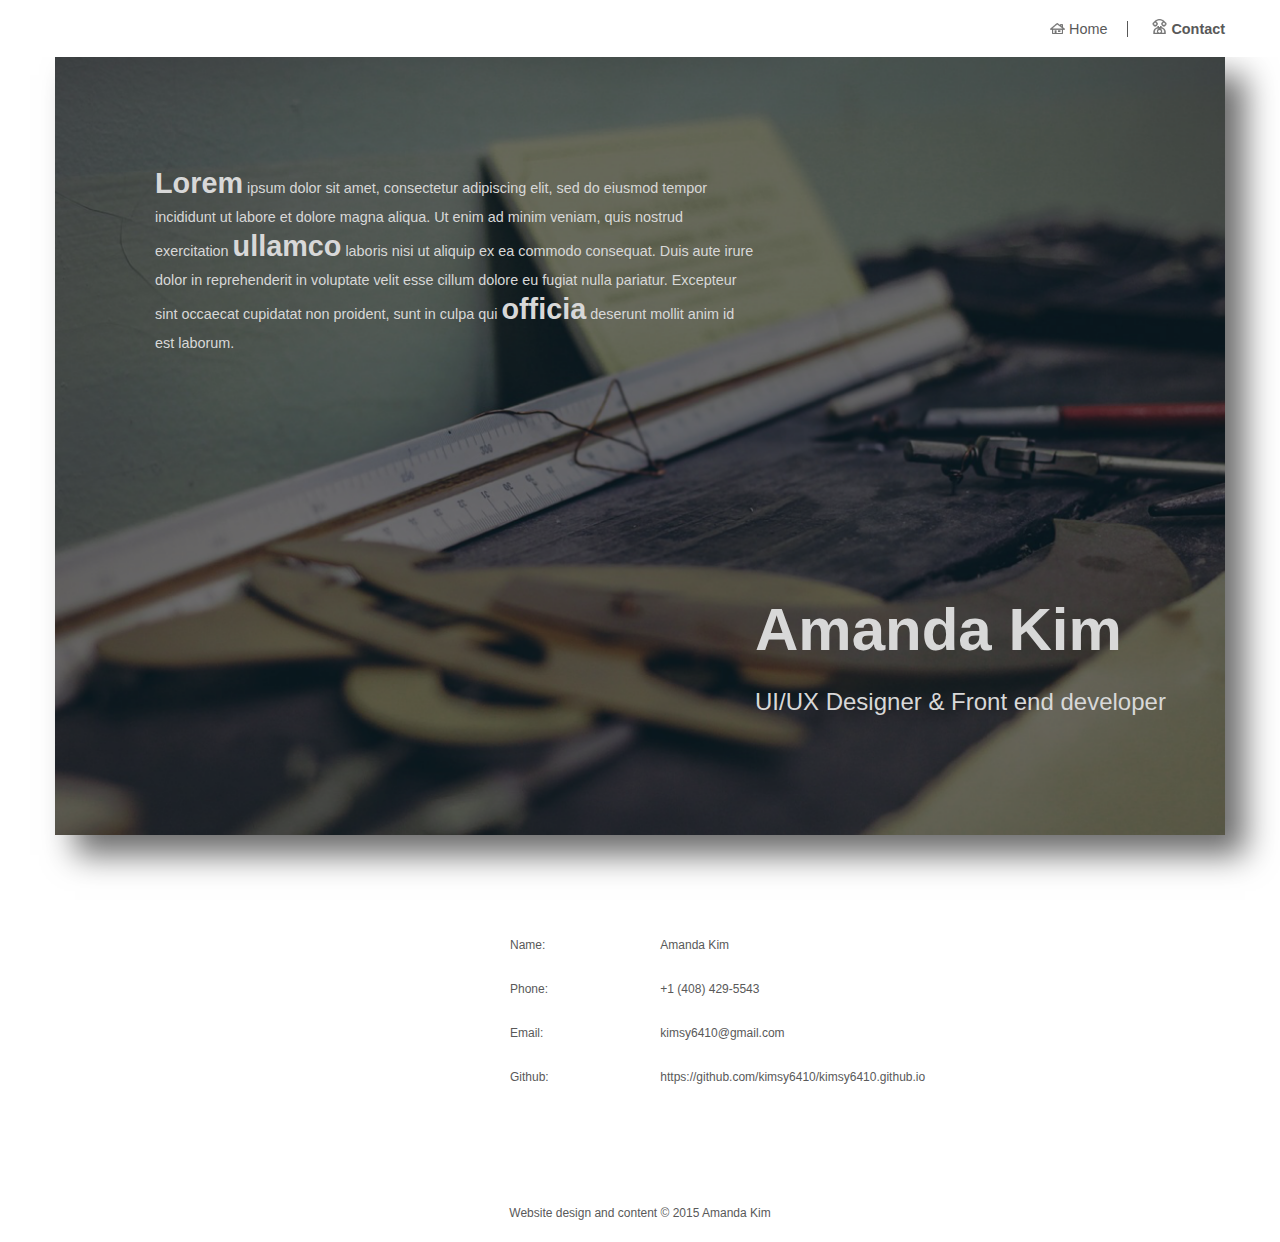
<file: Template5/Template5_contact.html>
<!DOCTYPE html>
<html>
<head>
	<title>Template5</title>
	<link rel="stylesheet" type="text/css" href="stylesheet.css">
</head>
<body>
	<header>
		<div id="header" class="container clearfix">
			<nav>
				<ul id="menu">
					<li id="home"><img src="homeIcon.png" />&nbsp<a href="Template5.html">Home</a></li>
					<li id="contact" class="active"><img src="contactIcon.png" />&nbsp<a href="#">Contact</a></li>
				</ul>
			</nav>
		</div>
	</header>
	<div class="wrapper">
		<section>
			<div id="contactSection1">
				<div id="contactParagraph">
					<p><span>Lorem</span> ipsum dolor sit amet, consectetur adipiscing elit, sed do eiusmod tempor incididunt ut labore et dolore magna aliqua. Ut enim ad minim veniam, quis nostrud exercitation <span>ullamco</span> laboris nisi ut aliquip ex ea commodo consequat. Duis aute irure dolor in reprehenderit in voluptate velit esse cillum dolore eu fugiat nulla pariatur. Excepteur sint occaecat cupidatat non proident, sunt in culpa qui <span>officia</span> deserunt mollit anim id est laborum.</p>
				</div>
				<div id="contactNameTag">
					<h1>Amanda Kim</h1>
					<p>UI/UX Designer & Front end developer</p>
				</div>
				<img src="contact.png" />	 
			</div>
			<div class="clearfix">
				<div id="contactSection2">
					<ul id="about">
						<li>Name:</li>
						<li>Amanda Kim</li>
						<li>Phone:</li>
						<li>+1 (408) 429-5543</li>
						<li>Email:</li>
						<li>kimsy6410@gmail.com</li>
						<li>Github:</li>
						<li>https://github.com/kimsy6410/kimsy6410.github.io</li>
					</ul>
				</div>
			</div>
		</section>
	</div>
	<footer>
		<p>Website design and content &copy; 2015 Amanda Kim</p>
	</footer>
</file>
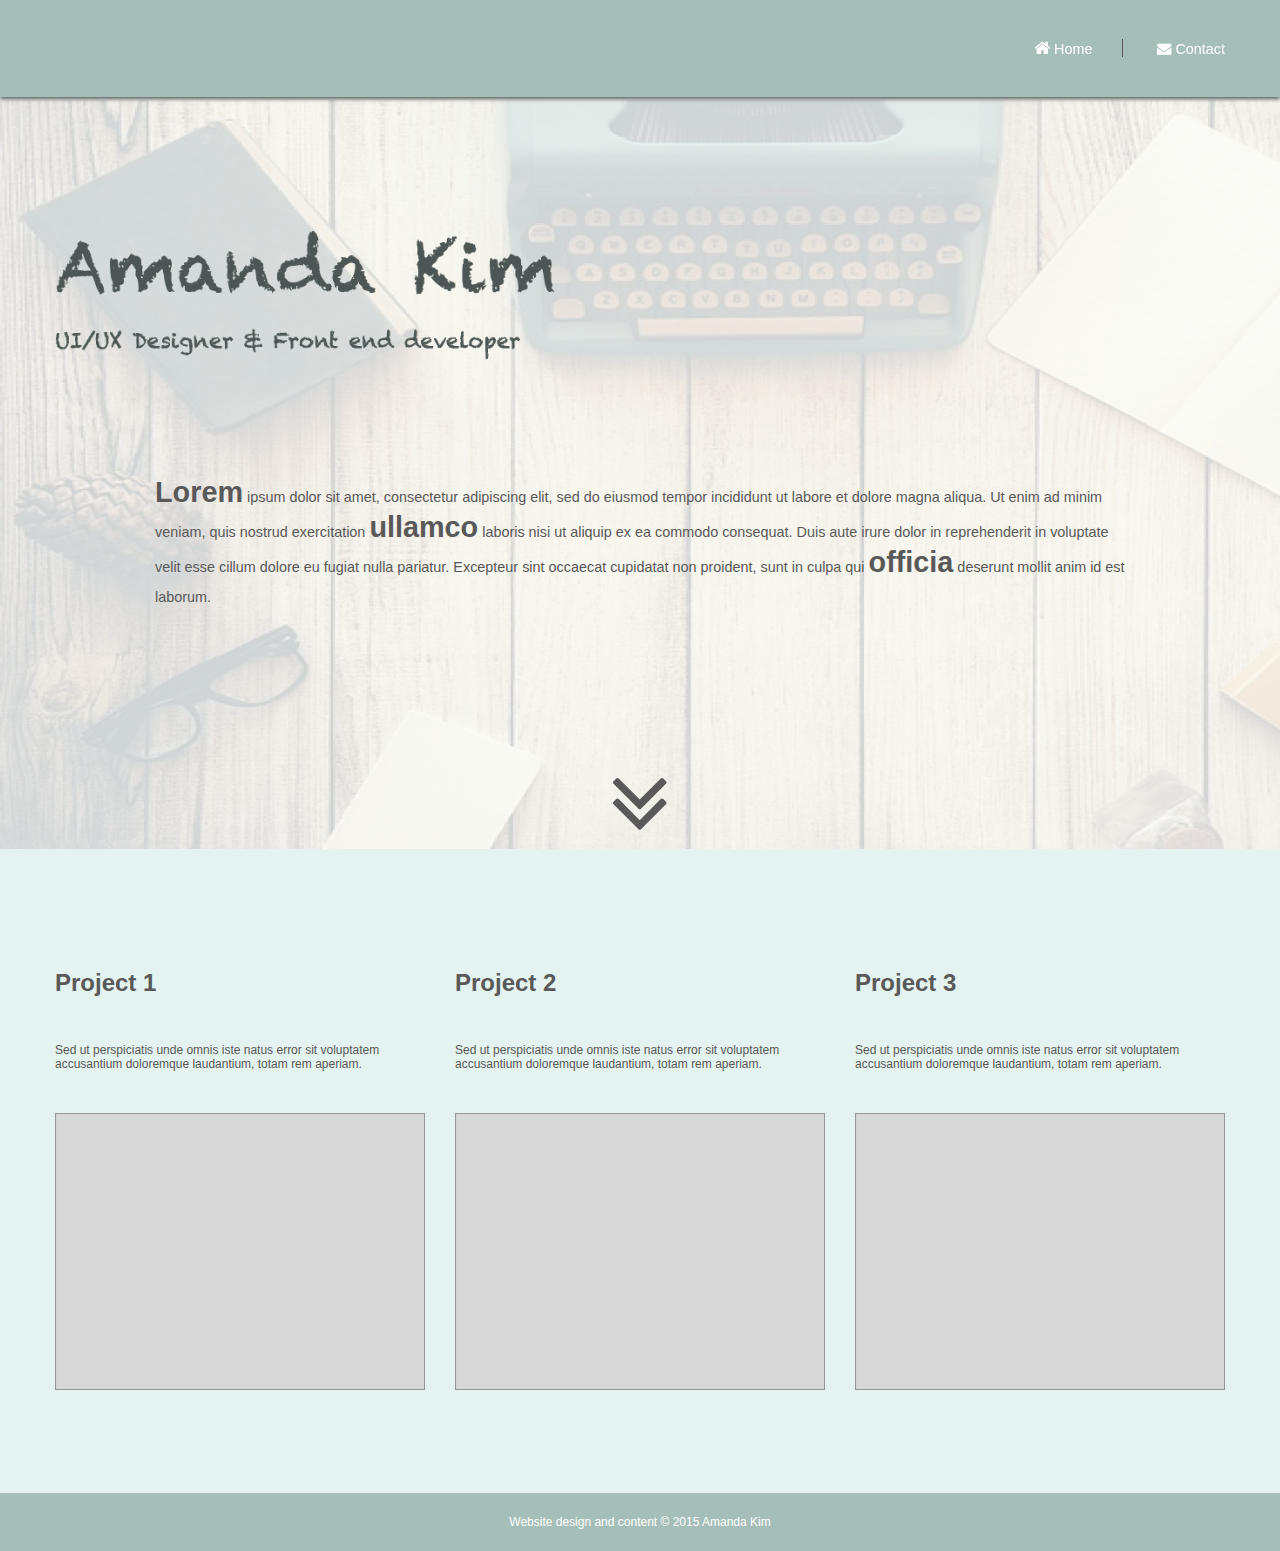
<file: Template6/Template6.html>
<!DOCTYPE html>
<html>
<head>
	<title>Template 6</title>
	<link rel="stylesheet" type="text/css" href="stylesheet.css">
	<link rel="stylesheet" href="https://maxcdn.bootstrapcdn.com/font-awesome/4.5.0/css/font-awesome.min.css">
	<script>
		function projectList (imgFile) {
			var obj = document.getElementById("section2");
			obj.src= "./images"+imgFile;
		}
	</script>
</head>
<body>
<header>
	<div class="clearfix container">
		<nav>
			<ul>
				<li id="homeList"><i class="fa fa-home" id="homeIcon"></i>&nbsp;<a href="#" class="forLink onHover">Home</li></a>
				<li><i class="fa fa-envelope"></i>&nbsp;<a href="#" class="forLink onHover">Contact</li></a>
			</ul>
		</nav>
	</div>
</header>

<section>
	<div id="section1">
		<div class="container">
			<img src="./images/nameTag.png" id="nameTag"/>
			<p><span>Lorem</span> ipsum dolor sit amet, consectetur adipiscing elit, sed do eiusmod tempor incididunt ut labore et dolore magna aliqua. Ut enim ad minim veniam, quis nostrud exercitation <span>ullamco</span> laboris nisi ut aliquip ex ea commodo consequat. Duis aute irure dolor in reprehenderit in voluptate velit esse cillum dolore eu fugiat nulla pariatur. Excepteur sint occaecat cupidatat non proident, sunt in culpa qui <span>officia</span> deserunt mollit anim id est laborum.</p>
			<div id="downIcon">
				<span onclick="projectList('ProjectPreview.png');" class="pointer"><i class="fa fa-angle-double-down fa-4x"></i></span>
			</div>
		</div>
	</div>
	<div class="wrapper">
		<div id="section2" class="clearfix">
			<div class="projects" id="project1">
				<h1>Project 1</h1>
				<p>Sed ut perspiciatis unde omnis iste natus error sit voluptatem accusantium doloremque laudantium, totam rem aperiam.</p>
				<img src="./images/ProjectPreview.png" />
			</div>
			<div class="projects" id="project2">
				<h1>Project 2</h1>
				<p>Sed ut perspiciatis unde omnis iste natus error sit voluptatem accusantium doloremque laudantium, totam rem aperiam.</p>
				<img src="./images/ProjectPreview.png" />
			</div>
			<div class="projects" id="project3">
				<h1>Project 3</h1>
				<p>Sed ut perspiciatis unde omnis iste natus error sit voluptatem accusantium doloremque laudantium, totam rem aperiam.</p>
				<img src="./images/ProjectPreview.png" />
			</div>
		</div>
	</div>
</section>
<footer>
	<p>Website design and content &copy; 2015 Amanda Kim</p>
</footer>
</body>
</html>
</file>
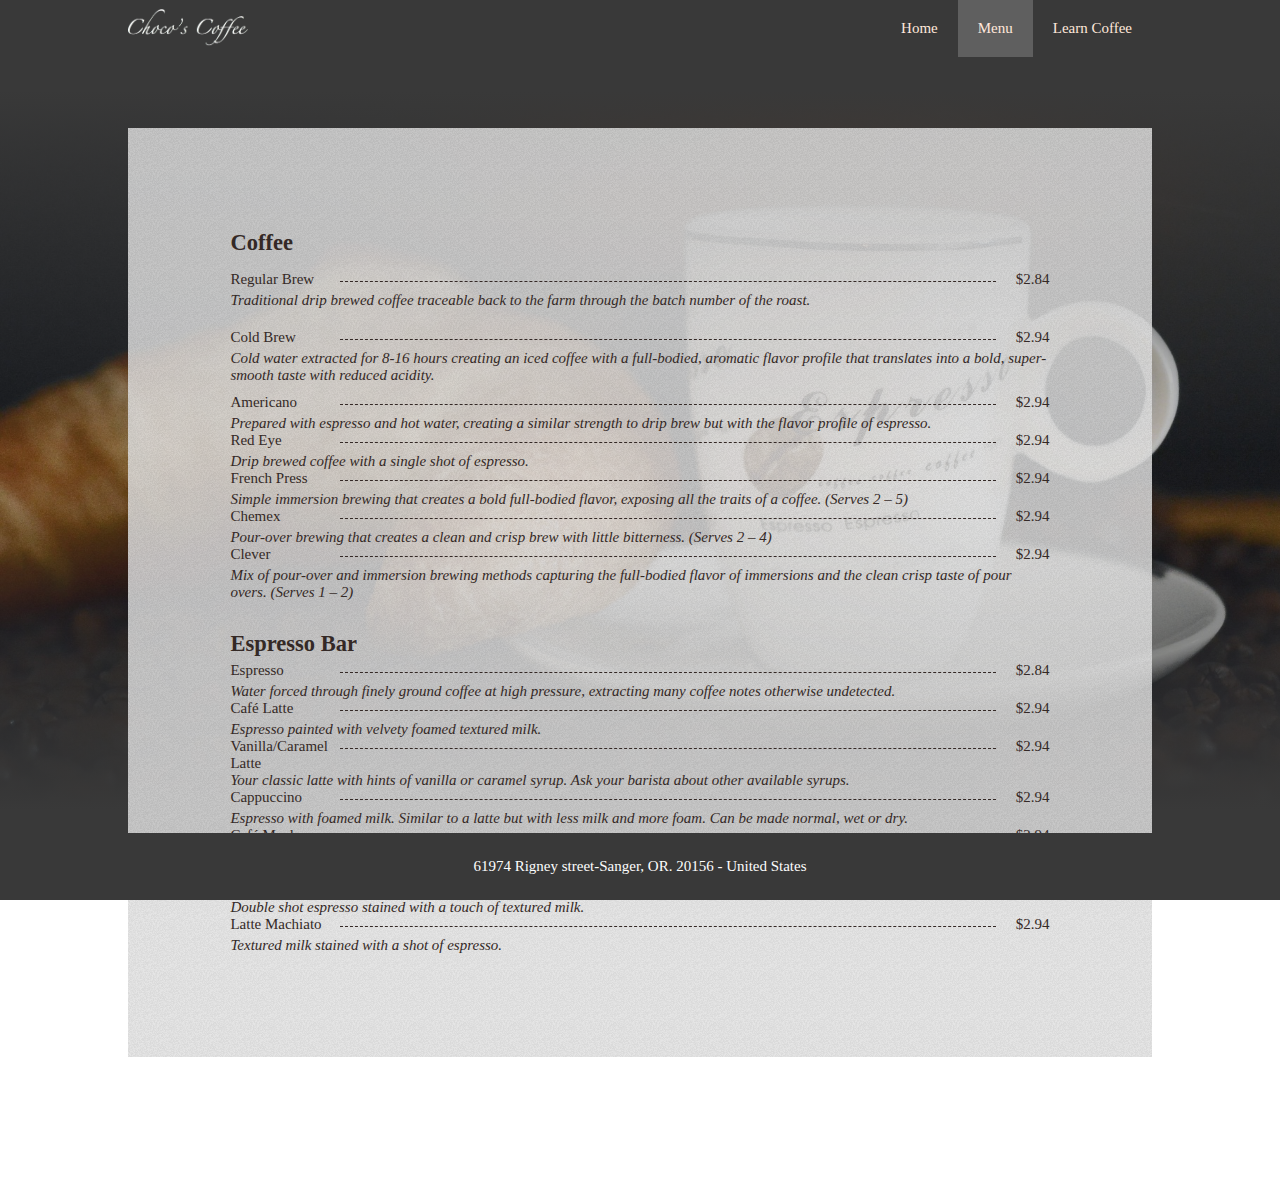
<file: Template7/coffeeMenu.html>
<!DOCTYPE html>
<html>
<head>
	<title>Choco's Coffee-Coffee Menu</title>
	<link rel="stylesheet" type="text/css" href="normalize.css" />
	<link rel="stylesheet" type="text/css" href="stylesheet.css" />
	<link rel="stylesheet" type="text/css" href="stylesheetCoffeeMenu.css" />
	<link rel="stylesheet" href="https://maxcdn.bootstrapcdn.com/font-awesome/4.5.0/css/font-awesome.min.css">
</head>
<body>
<header>
	<div id="mainHeader">
		<div class="wrapper clearfix">
			<div id="logo" class="left">
				<a href="index.html"><img src="images/coffeeLogo_small.png" /></a>
			</div>
			<nav class="right">
				<ul>
					<li><a href="index.html">Home</a></li>
					<li class="dropdown active"><a href="#">Menu</a>
						<ul class="dropdownMenu">
						<li class="active"><a href="#">Coffee</a></li>
						<li><a href="#">Cakes</a></li>
						</ul>
					</li>
					<li><a href="#">Learn Coffee</a></li>
				</ul>
			</nav>
		</div>
	</div>
</header>
<main class="siteContent">
	<section id="coffeMenusection1">
		<div class="wrapper">
			<article>
				<div class="innerWrapper">
					<h2 id="coffee">Coffee</h2>
				</div>
				<div class="coffeeMenu">
					<a href="./images/menuImage.png" class="coffeeMenuRow clearfix">
						<div class="innerWrapper">
							<div class="coffeeMenuName">Regular Brew</div>
							<div class="line"></div>
							<div class="coffeeMenuPrice">$2.84</div>
							<div class="coffeeExplaination">Traditional drip brewed coffee traceable back to the farm through the batch number of the roast.</div>
						</div>
					</a>
					<a href="./images/menuImage.png" class="coffeeMenuRow clearfix">
						<div class="innerWrapper">
							<div class="coffeeMenuName">Cold Brew</div>
							<div class="line"></div>
							<div class="coffeeMenuPrice">$2.94</div>
							<div class="coffeeExplaination">Cold water extracted for 8-16 hours creating an iced coffee with a full-bodied, aromatic flavor profile that translates into a bold, super-smooth taste with reduced acidity.</div>
						</div>
					</a>
					<div class="coffeeMenuRow clearfix">
						<div class="innerWrapper">
							<div class="coffeeMenuName">Americano</div>
							<div class="line"></div>
							<div class="coffeeMenuPrice">$2.94</div>
							<div class="coffeeExplaination">Prepared with espresso and hot water, creating a similar strength to drip brew but with the flavor profile of espresso.</div>
						</div>
					</div>
					<div class="coffeeMenuRow clearfix">
						<div class="innerWrapper">
							<div class="coffeeMenuName">Red Eye</div>
							<div class="line"></div>
							<div class="coffeeMenuPrice">$2.94</div>
							<div class="coffeeExplaination">Drip brewed coffee with a single shot of espresso.</div>
						</div>
					</div>
					<div class="coffeeMenuRow clearfix">
						<div class="innerWrapper">
							<div class="coffeeMenuName">French Press</div>
							<div class="line"></div>
							<div class="coffeeMenuPrice">$2.94</div>
							<div class="coffeeExplaination">Simple immersion brewing that creates a bold full-bodied flavor, exposing all the traits of a coffee. (Serves 2 – 5)</div>
						</div>
					</div>
					<div class="coffeeMenuRow clearfix">
						<div class="innerWrapper">
							<div class="coffeeMenuName">Chemex</div>
							<div class="line"></div>
							<div class="coffeeMenuPrice">$2.94</div>
							<div class="coffeeExplaination">Pour-over brewing that creates a clean and crisp brew with little bitterness. (Serves 2 – 4)</div>
						</div>
					</div>
					<div class="coffeeMenuRow clearfix">
						<div class="innerWrapper">
							<div class="coffeeMenuName">Clever</div>
							<div class="line"></div>
							<div class="coffeeMenuPrice">$2.94</div>
							<div class="coffeeExplaination">Mix of pour-over and immersion brewing methods capturing the full-bodied flavor of immersions and the clean crisp taste of pour overs. (Serves 1 – 2)</div>
						</div>
					</div>
				</div>
				<div class="innerWrapper">
					<h2 id="espressoBar">Espresso Bar</h2>
				</div>
				<div class="coffeeMenu">
					<div class="coffeeMenuRow clearfix">
						<div class="innerWrapper">
							<div class="coffeeMenuName">Espresso</div>
							<div class="line"></div>
							<div class="coffeeMenuPrice">$2.84</div>
							<div class="coffeeExplaination">Water forced through finely ground coffee at high pressure, extracting many coffee notes otherwise undetected.</div>
						</div>
					</div>
					<div class="coffeeMenuRow clearfix">
						<div class="innerWrapper">
							<div class="coffeeMenuName">Café Latte</div>
							<div class="line"></div>
							<div class="coffeeMenuPrice">$2.94</div>
							<div class="coffeeExplaination">Espresso painted with velvety foamed textured milk.</div>
						</div>
					</div>
					<div class="coffeeMenuRow clearfix">
						<div class="innerWrapper">
							<div class="coffeeMenuName">Vanilla/Caramel Latte</div>
							<div class="line"></div>
							<div class="coffeeMenuPrice">$2.94</div>
							<div class="coffeeExplaination">Your classic latte with hints of vanilla or caramel syrup. Ask your barista about other available syrups.</div>
						</div>
					</div>
					<div class="coffeeMenuRow clearfix">
						<div class="innerWrapper">
							<div class="coffeeMenuName">Cappuccino</div>
							<div class="line"></div>
							<div class="coffeeMenuPrice">$2.94</div>
							<div class="coffeeExplaination">Espresso with foamed milk. Similar to a latte but with less milk and more foam. Can be made normal, wet or dry.</div>
						</div>
					</div>
					<div class="coffeeMenuRow clearfix">
						<div class="innerWrapper">
							<div class="coffeeMenuName">Café Mocha</div>
							<div class="line"></div>
							<div class="coffeeMenuPrice">$2.94</div>
							<div class="coffeeExplaination">Espresso, textured milk and rich chocolate. Can be made with white chocolate or mixed (marbled).</div>
						</div>
					</div>
					<div class="coffeeMenuRow clearfix">
						<div class="innerWrapper">
							<div class="coffeeMenuName">Espresso Machiato</div>
							<div class="line"></div>
							<div class="coffeeMenuPrice">$2.94</div>
							<div class="coffeeExplaination">Double shot espresso stained with a touch of textured milk.</div>
						</div>
					</div>
					<div class="coffeeMenuRow clearfix">
						<div class="innerWrapper">
							<div class="coffeeMenuName">Latte Machiato</div>
							<div class="line"></div>
							<div class="coffeeMenuPrice">$2.94</div>
							<div class="coffeeExplaination">Textured milk stained with a shot of espresso.</div>
						</div>
					</div>
				</div>
			</article>
		</div>
	</section>
</main>
<footer>
	<address>61974 Rigney street-Sanger, OR. 20156 - United States</address>
</footer>
<!-- <script src="http://code.jquery.com/jquery-1.11.0.min.js" type="text/javascript" charset="utf-8"></script>
<script src="js/coffeeMenu.js" type="text/javascript" charset="utf-8"></script> -->
</body>
</html>
</file>
<file: Template6/stylesheet.css>
body {
	background-color: #E4F3EF;
	font-family:Helvetica,Arial;
	font-size:12px;
	color:#595959;
	margin:0;
	padding:0;
}


.wrapper {
	max-width:1170px;
	margin:0 auto;
}

.container {
	width:1170px;
	margin:0 auto;
}

.clearfix:after {
     visibility: hidden;
     display: block;
     font-size: 0;
     content: " ";
     clear: both;
     height: 0;
     }
.clearfix { display: inline-block; }
/* start commented backslash hack \*/
* html .clearfix { height: 1%; }
.clearfix { display: block; }
/* close commented backslash hack */

.forLink{
	text-decoration:none;
}

a:link {
	color:#FFFFFF;
}

a:hover {
	text-decoration: underline;
}

nav a:visited {
	color:#FFFFFF;
}

.pointer {
	cursor: pointer;
}

/*Header Code*/
header {
	background-color: #A5BFB8;
	box-shadow: 0px 2px 4px 0px;
	position: fixed;
    left: 0;
    top: 0;
    width: 100%;
    z-index: 2;
}

nav {
	float:right;
	padding-top:25px;
	padding-bottom:25px;
	font-size:1.2em;
	color:#FFFFFF;
}

nav ul {
	list-style-type: none;
}

nav ul li {
	display:inline-block;
	padding-left:30px;
}

#homeList {
	border-right:1px solid #595959;
	padding-right:30px;
}

#homeIcon {
	font-size:1.2em;
}
 
/*Section 1 code*/
#section1 {
	background: url(./images/backgroundPic1.png);
	background-repeat: no-repeat;
	margin-top:100px;
}

#nameTag {
	width:500px;
	padding-top:130px;
	padding-bottom:100px;
}

#section1 p {
	font-size:1.2em;
	line-height: 30px;
	padding:0px 100px 130px 100px;
}

#section1 span {
	font-size: 2.0em;
	font-weight:bold;
}

#downIcon {
	text-align: center;
}

#downIcon a:link {
	color: #595959;
	font-size: 20px;
}

#downIcon a:visited {
	color: #595959;
}

/*section 2 code*/
.projects {
	width:370px;
	padding-top:100px;
	padding-bottom:100px;
}

.projects img {
	width:100%;
}

.projects p {
	padding-top:30px;
	padding-bottom:30px;
}

#project1 {
	float:left;
}

#project2 {
	float:left;
	margin-left:30px;
}

#project3 {
	float:right;
}

/*footer code*/
footer {
	text-align: center;
	background-color: #A5BFB8;
	color:#FFFFFF; 
	padding-top:10px;
	padding-bottom:10px;
}
</file>
<file: Template7/stylesheet.css>
/*div {border: 1px solid black;}*/

body {
	margin:0;
	padding:0;
	font-family:Garamond, Baskerville, 'Baskerville Old Face', 'Hoefler Text', 'Times New Roman', serif;
	color:#FDFDFD;
	font-size:15px;
	background:	linear-gradient(rgba(74,63,58,0.80),rgba(74,63,58,0.80)),
				url("images/mainImage2.jpg") fixed repeat-y;
	background-size: cover;
	box-sizing:border-box;
}

.wrapper {
	width:80%;
	max-width:1170px;
	margin:0 auto;
}

a:link {
	text-decoration: none;
	color:#FDFDFD;
}

a:hover {color:#FDFDFD;}

a:visited {color:#FDFDFD;}


.container {
	width:1170px;
	margin:0 auto;
}

.clearfix:after {
     visibility: hidden;
     display: block;
     font-size: 0;
     content: " ";
     clear: both;
     height: 0;
     }
.clearfix { display: inline-block; }
/* start commented backslash hack \*/
* html .clearfix { height: 1%; }
.clearfix { display: block; }
/* close commented backslash hack */

.right {
	float:right;
}

.left {
	float:left;
}


/**************Header code****************/

#mainHeader {
	background-color:#393939;
	position:fixed;
	left: 0;
    top: 0;
	z-index:1000;
	width:100%;
}

#logo {
	width:120px;
	padding-top:9px;
	padding-bottom:5px;
}

#logo img{
	width:100%;
}

header ul {
	margin:0;
	display:flex;
}

/***For dropdown Effect***/
.dropdownMenu {
  padding: 0;
  margin:0;
  position: absolute;
  top: 100%;
  left: 0;
  display: none;
  background-color: #393939;
  webkit-box-shadow: -1px 6px 11px -2px rgba(10,10,10,0.34);
  -moz-box-shadow: -1px 6px 11px -2px rgba(10,10,10,0.34);
  box-shadow: -1px 6px 11px -2px rgba(10,10,10,0.34);
}

ul li {
  position: relative;
}

ul .dropdown:hover .dropdownMenu {
  display: block;
}

.dropdownMenu li {
	display:block;
}
/***For dropdown Effect end***/


nav a {
	display:block;
	padding:20px;
}

nav a:link {
	text-decoration: none;
	color:#FFE8DB;
}

nav li:hover {
	background-color:#5F5F5F; 
}

nav li.active {
	background-color:#5F5F5F; 	
}

nav a:visited {
	color: #FFE8DB;
}

.dropdownMenu a {
	padding:20px 40px 20px 20px;
}

/**************Section Code****************/


/**************Section1****************/
#section1 {
	background:	linear-gradient(to top, #4B403C,transparent 50%),
				linear-gradient(#393939 2%,transparent 60%),
				url("images/mainImage1.jpg");
	background-size: cover;
	margin-top:50px;
	text-align: center;
}

#title {
	font-size: 40px;
	padding:50px 15px 25px;
	border-bottom:3px solid;
	display:inline-block;
}

#largeIcon {
	width:636px;
	margin:0 auto 50px;
}

#largeIcon img {
	width:100%;
}

#downIcon {
	padding-bottom:250px;
}

/**************Section2****************/
#coffeeStoryImg {
	width:45%;
	margin: 10% 10% 10% 0;
	position:relative;
	float:left;
}

#overlay {
	-moz-box-shadow:inset 0 0 600px #000000;
    -webkit-box-shadow:inset 0 0 600px #000000;
    box-shadow:inset 0 0 600px #000000;
    position:absolute;
    width:100%;
    height:100%;
    border: 10px solid #262626;
	box-sizing: border-box;
}

#coffeeStoryImg img {
	width:100%;
}

#coffeeStory {
	width:45%;
	text-align: center;
	padding: 10% 0;
	float:right;
}


/**************Section3****************/
#section3 {
	background-color:#393939;
	text-align:center;
}

h1#formTitle {
	line-height: 1.5;
	margin:0;
	padding:5% 0 5px;	
}

#section3 hr {
	width:160px;
	height:5px;
	background-color:#FDFDFD;
	border:none;
}

#section3 ul {
	padding:0 0 40px 0;
	margin:0;
}

.form fieldset {
	border:none;
}

.form legend {
	margin-bottom:10px;
}

.form,
.field {
	width:100%;
}

.field {
	margin-bottom:30px;
	padding:10px;
	border:none;
	box-shadow:inset 0px 0px 5px 0px #595959;
}

.form textarea {
	height:100px;
	resize:vertical;
}

::-webkit-input-placeholder {
  font-family: Garamond, Arial, Helvetica, sans-serif;
}

::-ms-input-placeholder {
  font-family: Garamond, Arial, Helvetica, sans-serif;
}

::-moz-placeholder {
  font-family: Garamond, Arial, Helvetica, sans-serif;
}

input[type=submit] {
    padding:5px 50px; 
    background:#473C38; 
    border:3px solid #FFF;
    cursor:pointer;
    text-transform: uppercase;
    font-family: Garamond;
    font-weight: bold;
    font-size:25px;
    color:#FFF;
}

ul#openHours li {
	display:block;
	padding: 5px 0;
}

/**************Section3****************/
footer {
	background:#393939;
	text-align:center;
	padding-bottom:50px;
}

footer address {
	font-style: normal;
}

footer p#email{
	margin-bottom:0px;
}
</file>
<file: Basic88/stylesheet.css>
* {
	margin:0;
	padding:0;
	font-family: Georgia;
}

.clearfix:after {
     visibility: hidden;
     display: block;
     font-size: 0;
     content: " ";
     clear: both;
     height: 0;
     }
.clearfix { display: inline-block; }
/* start commented backslash hack \*/
* html .clearfix { height: 1%; }
.clearfix { display: block; }
/* close commented backslash hack */
.wrapper {
	margin:0 auto;
	max-width:1170px;
}

.container {
	width:1170px;
	margin:0 auto;
}

/*header code*/

#logoContainer {
	background-color:#323232;
}

#logoMenu {
	padding-top:30px;
	padding-bottom:30px;
	background-color:#323232;
}

#logo{
	width:300px;
	float:left;
	color: #C3BCB8;
}

nav {
	width:496px;
	padding-top:20px;
	padding-bottom:20px;
	float:right;
	text-align: center;
	font-size:0.9em;
	background-color: #222222;
}

#button li {
	display:inline-block;
	padding:0px 5px;
}

#button a {
	text-decoration: none;
	color: #C3BCB8;
	font-size:0.9em;
}

#button a:hover {
	text-decoration: none;
	color: #FF9A00;
}

/*section code*/
#main {
	padding-top: 30px;
	padding-bottom:30px;
}
#mainImg {
	padding-top:180px;
	padding-bottom:180px;
	background-color:#323232;
	text-align:center;
}

#mainImg p {
	font-size:2em;
	color:#FFFFFF;
}

.thumbnail12 {
	float:left;
	width:370px;
	color:#979797;
}

.thumbnail3{
	float:right;
	width:370px;
	color:#979797;
}

#thumbnail img {
	width:96%;
	border: 1px solid #D6D6D6;
	padding:5px;
}

.thumbnail12 h2 {
	font-size:1em;
	padding-top:10px;
	padding-bottom:10px;
	font-style: italic;
}

.thumbnail12 p {
	font-size:0.8em;
	padding-bottom:10px;
}

#thumbnail2 {
	margin-left:30px;
}
.thumbnail3 h2 {
	font-size:1em;
	padding-top:10px;
	padding-bottom:10px;
	font-style: italic;
}

.thumbnail3 p {
	font-size:0.8em;
	padding-bottom:10px;
}

.thumbnailFooter {
	text-align:right;
}

a {
	text-decoration: none;
	color:#FF9A00;
	font-size: 0.8em;
}

#detail {
	padding-top:30px;
	width:550px;
	float:left;
	color:#979797;
}

#detail h3 {
	font-size:2em;
	padding-top:50px;
	padding-bottom:10px;
	font-style: italic;
	font-weight:normal;
}

#detail p {
	font-size:0.8em;
	padding-bottom:30px;
}

.detailLink {
	font-size:1em;
}

#detailPicture {
	width:580px;
	float:right;
}

#detailPicture img {
	width:96%;
	border: 1px solid #D6D6D6;
	padding:5px;
}

#detailWrapper {
	padding-top:30px;
	padding-bottom:30px;
}

/*footer code*/
#footer1 {
	background-color:#323232; 
	padding-top:10px;
	padding-bottom:10px;
}

.footerTable {
	width:250px;
	float:left;
	padding-bottom:30px;
}

#footerTableRight{
	float:right;
	width:250px;
	padding-bottom:30px;
}

.footerTableMiddle {
	margin-left:55px;
}

#footer1 ul {
	list-style-type: none;
}

h4{
	color:#FFFFFF;
	padding-top:20px;
	padding-bottom:20px;
}
.footerMenu {
	border-bottom:1px solid #555555;
	padding-bottom:5px;
}

#footer2 {
	background-color:#232323;
	padding-top:10px;
	padding-bottom:10px;
	color:#919191;
	font-size:0.8em;
}

#copyright {
	float:left;
}

#template {
	float:right;
}
</file>
<file: Clearfigure/stylesheet.css>
* {
	margin: 0;
	padding: 0;
	font-family: 'Chivo', sans-serif;
}

div {
	box-sizing: border-box;
}
/***Header code***/
.wrapper {
	margin: 0 auto;
	width: 100%;
}

.container {
	max-width:1170px;
	margin:0 auto;
}

nav {
	background-color: #B31D57;
}


#logo {
	padding-top:130px;
	padding-bottom:90px;
	background-color: #323232;
	color: #FFFFFF;
	text-align: center;
}

#logo h1 {
	font-size: 3em;
	padding-bottom:10px;
}

#menu {
	background-color: #B31D57; 
	text-align:center;
}

#menu li {
	border:none;
}

#menu a:link {
	text-decoration: none;
	color:#FFFFFF;
	padding:50px 5px;
}

#menu li:hover {
	text-decoration: none;
	color:#FFFFFF;
	background: #C21F5E;
}

#menu a:visited {
	text-decoration: none;
	color:#FFFFFF;
}

#menu li {
	display:inline-block;
	font-size:0.8em;
	padding:40px;
}
/***section code***/
#main {
	padding-top:200px;
	padding-bottom:150px;
	background: url(pic01.jpg);
	background-repeat: no-repeat;
	background-size: 100%;
}

#contentCover {
	background: url(contentBackground.png);
}

.clearfix:after {
     visibility: hidden;
     display: block;
     font-size: 0;
     content: " ";
     clear: both;
     height: 0;
     }
.clearfix { display: inline-block; }
/* start commented backslash hack \*/
* html .clearfix { height: 1%; }
.clearfix { display: block; }
/* close commented backslash hack */

#content {
	padding-top:100px;
	padding-bottom:100px;
	background: url(contentBackground.png);
}

div#submenu {
	width:345px;
	float:left;
}


li {
	list-style-type: none;
	padding-top: 10px;
	padding-bottom: 15px;
	border-top: 1px solid #E5E5E5;
}

a:link {
	color:#171717;
}

a:hover {
	color:#171717;
	text-decoration:none;
}

a:visited {
	color:#171717;
}

li#submenuHeader {
	padding-bottom: 30px;
	color: #B31D57;
	font-size:1.6em;
	border:none;
}

.bottomborder {
	border-bottom: 1px solid #E5E5E5;
}

div #paragraph {
	float:right;
	width:790px;
}

#content th {
	text-align: left;
	color: #B31D57;
}

#content h2 {
	color: #B31D57;
	line-height: 20px;
	padding-bottom:40px;
	padding-top:10px;
}

#paragraph span {
	color: #6F6F6F;
	font-size:0.5em;
}

#paragraph p {
	line-height: 30px;
}

#thumbnamilCover {
	background-color: #A80154
}

#thumbnail {
	background-color: #A80154;
	padding-top:100px;
	padding-bottom:100px;
	color: #FFFFFF;
}

#column1,#column2,#column3,#column4 {
	width:282px;
	display:inline-block;
}

#column2,#column3,#column4 {
	margin-left:8.5px;
}


.thumbnailimg {
	width:100%;
}

#thumbnail h3 {
	padding-bottom: 30px;
}

#thumbnail p {
	padding-top:35px;
	padding-bottom: 50px;
	color: rgba(255,255,255,.7);
}

#thumbnail a {
	text-decoration: none;
	padding:15px 60px;
	background-color: #BB005D;
	margin-top:20px;
	color:#FFFFFF;
}
/***footer code***/
#footer {
	padding-top:60px;
	padding-bottom:60px;
	background-color: #1E1B1A;
}

#footerCover {
	background-color: #1E1B1A
}

li#footerMenuHeader1 {
	padding-bottom: 30px;
	color: #FFFFFF;
	font-size:1.2em;
	border:none;
}

.footerMenu1 {
	width:354px;
	float:left;
}

.footerMenu1 li {
	border-top: 1px solid #2D2926;
}

.footerMenu1 a:link {
	color:#B1B1B1;
}

.footerMenu1 a:visited {
	color:#B1B1B1;
}

#footermenu2 {
	margin-left:20px;
}

#copyrightCover{
	background-color: #A80154;
}

#copyright {
	padding-top:70px;
	padding-bottom:70px;
	background-color: #A80154;
	text-align: center;
}

#copyright p {
	color:#D57EA9;
	font-size:0.8em;
	letter-spacing: 2px;
}
</file>
<file: fashionPlus/stylesheet.css>
body {
	margin:0;
	padding:0;
	font-family: "Raleway", sans-serif;
	font-size:12px;
}

div {
	border: 1px solid black;
}
.wrapper {
	margin:0 auto;
	width:100%;
}

.container {
	width:1170px;
	margin:0 auto;
}

.clearfix:after {
     visibility: hidden;
     display: block;
     font-size: 0;
     content: " ";
     clear: both;
     height: 0;
     }
.clearfix { display: inline-block; }
/* start commented backslash hack \*/
* html .clearfix { height: 1%; }
.clearfix { display: block; }

/*header code*/
header {
	padding-top:50px;
	padding-bottom:50px;
}

#logo {
	width:300px;
	float:left;
}

#logo h1{
	font-family:'Josefin Slab';
	font-size:50px;
	font-weight:lighter;
}

nav {
	float:right;
	font-size:15px;
	font-weight:bold;
}

#menu ul {
	list-style-type: none;
	padding-top:40px;
	padding-bottom:40px;
}

#menu li {
	display: inline-block;
	margin-left:60px;
}

#menu a:link {
	color:#999999;
	text-decoration:none;
}

#menu a:hover {
	color:#000000;
}

/*section code*/
#section1 {
	position:absolute;
}

.section1picture {

}

.section1title {
	position:relative;
	width:600px;
	right:-150px;
	display:inline-block;

}
.section1Paragraph {
	position:relative;
	width:250px;
}

h2 {
	font-size:70px;
	font-family:'Josefin Slab';
}

.section1Paragraph p {
	font-size:16px;
}
</file>
<file: JamesConsulting/stylesheetcopy.css>
* {
	margin: 0;
	padding: 0;
	border: 0;
}
html {
	width: 100%;
}

body {
    width: 100%;
}


header {
	height: 13%;
	width: 100%;
}

div {
	border: 1px solid black;
	background-color:#D8D8D8;
	margin: 0;
	padding: 0;
	box-sizing: border-box;
}

div#header {
	height:105px;
	width:100%;
	float:left;
	background-color:#042135;
}

div.logo {
	height:100%;
	width:30%;
	float:left;
	position:relative;
	margin-left:15.6%;
	background-color:#042135;
}

.logo h1 {
	font:normal normal normal 30px/1.2em Tahoma,tahoma-w01-regular,tahoma-w02-regular,tahoma-w10-regular,tahoma-w15--regular,tahoma-w99-regular,sans-serif;
	color:#FFFFFF;
	padding-top:35px;
	padding-left:15px;
}

.logo h1 span {
	color:#0497EB;
}
div.menu {
	height:100%;
	width:38.8%;
	float:right;
	position:relative;
	margin-right:15.6%;
	background-color:#042135;
}

.menu ul {
	list-style-type:none;
	font-family: Helvetica;
	color:#FFFFFF;
	padding-left:150px;
	padding-top:45px;
}

.menu li {
	display:inline;
	float:left;
	padding-right:7.3%;
}

section {
	height: 80%;
	width: 100%;
}


div.outer {
	width: 100%;
	clear:both;
	background-color:#042135;
}

div.content {
	width:68.8%;
	margin:auto;
	background-color:#FFFFFF;
}

div.main {
	height:400px;
	margin:18px;
}

.main h2 {
	font:normal normal normal 70px/1.2em Verdana,geneva,sans-serif;
	color:#FFFFFF;
	padding: 50px 0px 0px 35px;
}

.main p {
	font-family: Helvetica;
	color:#FFFFFF;
	padding-left:35px;
}

div.mainbottom {
	width: 100%;
	height: 567px;
}

.thumbnail {
	width: 30.8%;
	height:230px;
    float:left;
    vertical-align: top;
    margin-top:18px;
    margin-left:18px;
    position:relative;
}

div.menu2 {
	clear:both;
	width:100%;
	height:52px;
	position:relative;
	margin-top:515px;
}

footer {
	height: 7%;
}

div#footer {
	height:50px;
	width:100%;
	float:left;
	background-color:#042135;
}
</file>
<file: Template5/stylesheet.css>
body {
	font-family:Helvetica;
	font-size:12px;
	color:#595959;
	margin:0;
	padding:0;
	padding-top:55px;
}



.wrapper {
	max-width: 1170px; 
	margin:0 auto;s
}

.container {
	width:1170px;
	margin:0 auto;
}

.clearfix:after {
     visibility: hidden;
     display: block;
     font-size: 0;
     content: " ";
     clear: both;
     height: 0;
     }
.clearfix { display: inline-block; }
/* start commented backslash hack \*/
* html .clearfix { height: 1%; }
.clearfix { display: block; }
/* close commented backslash hack */

.active {
	font-weight:bold;
}

/*header code*/
header {
	position: fixed;
    left: 0;
    top: 0;
    width: 100%;
    background-color: #FFFFFF;
    z-index: 2;
}

nav {
	float:right;
	padding-top:5px;
	padding-bottom:5px;
	font-size:1.2em;
}

nav a {
	text-decoration: none;
	color:#595959;
}

nav a:hover {
	text-decoration: underline;
	color:#595959;
}

#menu li {
	list-style-type: none;
	display: inline-block;
}

#menu img {
	width:15px;
}

#home {
	border-right:1px solid #595959;
	padding-right:20px;
}

#contact {
	padding-left:20px;
}

/*section code*/
#section1 {
	margin-bottom:30px;
}

#aboutMe {
	width:568px;
	background-color: #DFF3EE;
	border:1px solid #C0EDE1;
	text-align: center;
	float:left;
}

#aboutMe img {
	width:60%;
	padding-top:31px;
	padding-bottom:31px;
}

#deskImg {
	width:570px;
	height:330px;
	float:left;
	margin-top:30px;
}

#deskImg img {
	width:100%;
	height:100%;
}

.paragraph {
	width:568px;
	float:right;
	background-color: #C68DCC;
	border: 1px solid #B658C0;
}

.paragraph p {
	padding:193px 100px 192px 100px;
	font-size:1.2em;
	line-height: 29px;
	color:#E9E9E9;
}

.paragraph span {
	font-size: 2.0em;
	font-weight:bold;
}

#section2 {
	background: url(section2Background.png);
	padding-top:150px;
	padding-bottom:150px;
}

#section2 img {
	width:100%;
}

#section2 p{
	font-size: 1.2em;
	line-height: 30px;
}

#project1 {
	width:370px;
	float:left;
}

#project2 {
	width:370px;
	float:left;
	margin-left:30px;
}

#project3 {
	width:370px;
	float:right;
}

/*contact main code*/
#contactSection1 {
	width:100%;
	position:relative;
}

#contactSection1 img{
	width:100%;
	box-shadow: 20px 20px 30px #6D6D6D;
}

#contactParagraph{
	position:absolute;
	z-index: 1;
	width:600px;
	font-size:1.2em;
	line-height: 29px;
	color:#D8D8D8;
	padding-left:100px;
	padding-top:100px;
}


#contactSection1 span {
	font-size: 2.0em;
	font-weight:bold;
}

#contactNameTag {
	position:absolute;
	z-index: 1;
	padding-left:700px;
	padding-top:500px;
	color:#D8D8D8;
}

#contactNameTag h1 {
	font-size: 5em;
	margin-bottom:10px;
}

#contactNameTag p{
	font-size:2em;
}

#contactSection2 ul {
	list-style-type: none;
	padding-top:70px;
	padding-bottom:100px;
}

#contactSection2 li {
	padding-top:30px;
}


#about { 
	margin: 0 auto; 
	width: 300px; 
}

#about li {
	display: inline-block; 
	width: 49%; 
}

/*footer code*/
footer {
	text-align: center;
}

footer p {
	padding-top:10px;
	padding-bottom:10px;
}
</file>
<file: Template7/stylesheetCoffeeMenu.css>
body {
  /*display: flex;
  min-height: 100vh;
  flex-direction: column;*/
  background:linear-gradient(to top, #393939 10%,transparent 50%),
			 linear-gradient(#393939 10%,transparent 60%),
  			 url(images/coffeeMenuBackground.jpg) fixed no-repeat;
  -webkit-background-size: cover;
  -moz-background-size: cover;
  -o-background-size: cover;
  background-size: cover;
  background-attachment: fixed;
}

section#coffeMenusection1 {
	padding:10% 0;
}

article {
	background-image: url([data-uri]);
	background-color: rgba(255,255,255,0.8);
  color:#342926;
  padding:10% 0;
  /*width:70%;*/
}

div.innerWrapper {
  margin:0 auto;
  width:80%;
}

section#coffeMenusection1 article h2 {
  margin:0 0 5px 0;
}

footer {
	position: fixed;
    left: 0;
    right: 0;
    bottom: 0;
    padding:25px;
}

div.coffeeMenu {
  /*display:table;*/
}

a.coffeeMenuRow {
  padding:10px 0;
  display:block;
  color:#342926;
}

a.coffeeMenuRow:hover {
  padding:10px 0;
  background-color:rgba(143,143,143,0.8);
  color:#EAEAEA;
  cursor: pointer;
}

a.coffeeMenuRow:hover div.line {
  border-bottom: 1px dashed #EAEAEA;
}

div.coffeeMenuName {
  margin-right:10px;
  float:left;
  width:100px;
}

div.line {
  border:0;
  border-bottom: 1px dashed #342926;
  float:left;
  width:80%;
  margin: 10px auto;
}

div.coffeeMenuPrice {
  float:right;
  text-align:right;
}

div.coffeeExplaination {
  clear:both;
  font-style: italic;
}

h2#espressoBar {
  padding-top:30px;
}

#overlay {
  background:rgba(0,0,0,0.7);
  width:100%;
  /*height:100%;*/
  position:absolute;
  top:0;
  left:0;
  bottom:0;
  right:0;
  /*display:none;*/
  text-align:center;
  border:0;
}
</file>
